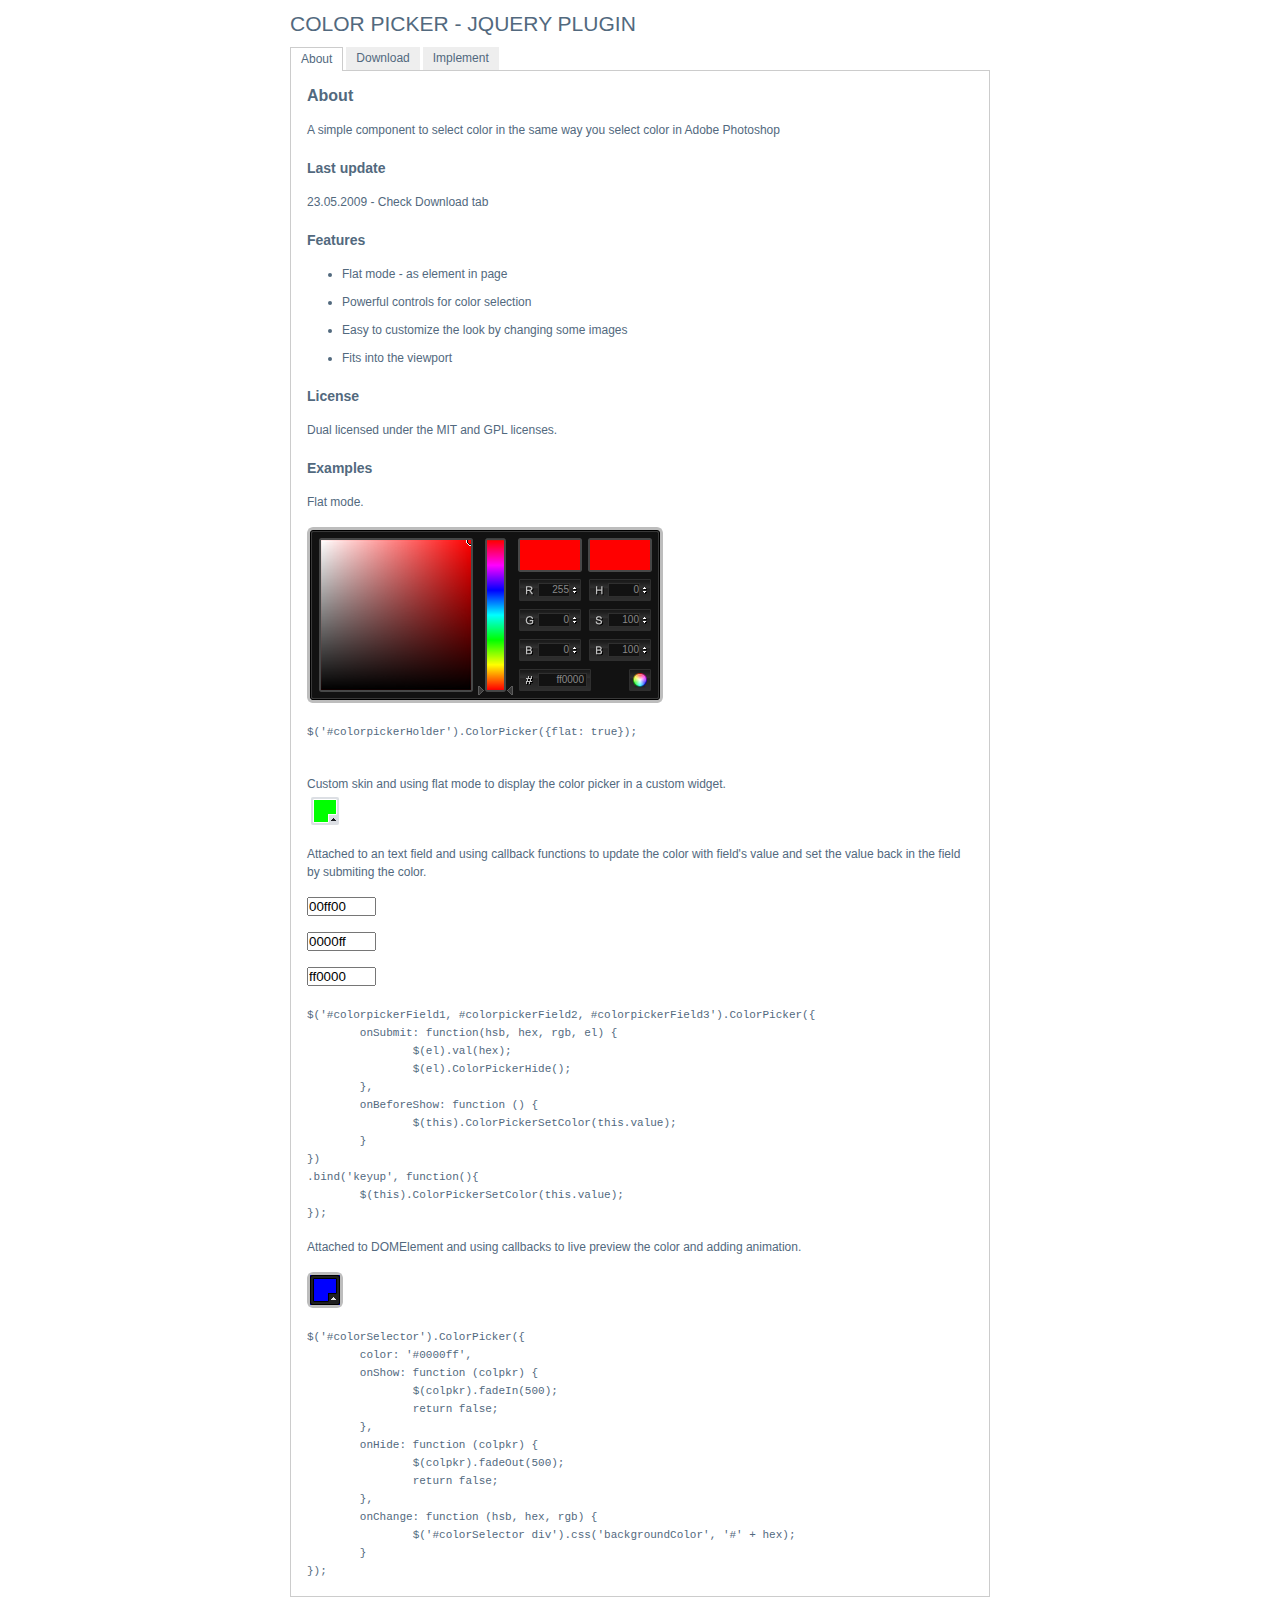
<file: colorpicker/index.html>
<!DOCTYPE html PUBLIC "-//W3C//DTD XHTML 1.0 Strict//EN" "http://www.w3.org/TR/xhtml1/DTD/xhtml1-strict.dtd">
<html xmlns="http://www.w3.org/1999/xhtml" xml:lang="en" lang="en">
<head>
	<link rel="stylesheet" href="css/colorpicker.css" type="text/css" />
    <link rel="stylesheet" media="screen" type="text/css" href="css/layout.css" />
    <title>ColorPicker - jQuery plugin</title>
	<script type="text/javascript" src="js/jquery.js"></script>
	<script type="text/javascript" src="js/colorpicker.js"></script>
    <script type="text/javascript" src="js/eye.js"></script>
    <script type="text/javascript" src="js/utils.js"></script>
    <script type="text/javascript" src="js/layout.js?ver=1.0.2"></script>
</head>
<body>
    <div class="wrapper">
        <h1>Color Picker - jQuery plugin</h1>
        <ul class="navigationTabs">
            <li><a href="#about" rel="about">About</a></li>
            <li><a href="#download" rel="download">Download</a></li>
            <li><a href="#implement" rel="implement">Implement</a></li>
        </ul>
        <div class="tabsContent">
            <div class="tab">
                <h2>About</h2>
                <p>A simple component to select color in the same way you select color in Adobe Photoshop</p>
				<h3>Last update</h3>
				<p>23.05.2009 - Check Download tab</p>
                <h3>Features</h3>
                <ul>
                    <li>Flat mode - as element in page</li>
                    <li>Powerful controls for color selection</li>
					<li>Easy to customize the look by changing some images</li>
					<li>Fits into the viewport</li>
                </ul>
				<h3>License</h3>
				<p>Dual licensed under the MIT and GPL licenses.</p>
                <h3>Examples</h3>
                <p>Flat mode.</p>
                <p id="colorpickerHolder">
                </p>
                <pre>
$('#colorpickerHolder').ColorPicker({flat: true});
                </pre>
                <p>Custom skin and using flat mode to display the color picker in a custom widget.</p>
				<div id="customWidget">
					<div id="colorSelector2"><div style="background-color: #00ff00"></div></div>
	                <div id="colorpickerHolder2">
	                </div>
				</div>

				<p>Attached to an text field and using callback functions to update the color with field's value and set the value back in the field by submiting the color.</p>
				<p><input type="text" maxlength="6" size="6" id="colorpickerField1" value="00ff00" /></p>
				<p><input type="text" maxlength="6" size="6" id="colorpickerField3" value="0000ff" /></p>
				<p><input type="text" maxlength="6" size="6" id="colorpickerField2" value="ff0000" /></p>
				<pre>$('#colorpickerField1, #colorpickerField2, #colorpickerField3').ColorPicker({
	onSubmit: function(hsb, hex, rgb, el) {
		$(el).val(hex);
		$(el).ColorPickerHide();
	},
	onBeforeShow: function () {
		$(this).ColorPickerSetColor(this.value);
	}
})
.bind('keyup', function(){
	$(this).ColorPickerSetColor(this.value);
});
</pre>
				<p>Attached to DOMElement and using callbacks to live preview the color and adding animation.</p>
				<p>
					<div id="colorSelector"><div style="background-color: #0000ff"></div></div>
				</p>
				<pre>
$('#colorSelector').ColorPicker({
	color: '#0000ff',
	onShow: function (colpkr) {
		$(colpkr).fadeIn(500);
		return false;
	},
	onHide: function (colpkr) {
		$(colpkr).fadeOut(500);
		return false;
	},
	onChange: function (hsb, hex, rgb) {
		$('#colorSelector div').css('backgroundColor', '#' + hex);
	}
});
</pre>
            </div>
            <div class="tab">
                <h2>Download</h2>
                <p><a href="colorpicker.zip">colorpicker.zip (73 kb)</a>: jQuery, Javscript files, CSS files, images, examples and instructions.</p>
                <h3>Changelog</h3>
                <dl>
					<dt>23.05.2009</dt>
					<dd>Added: close on color selection example</dd>
					<dd>Added: restore original color option</dd>
					<dd>Changed: color update on key up event</dd>
					<dd>Fixed: colorpicker hide and show methods</dd>
					<dd>Fixed: reference to options. Multiple fields with colorpickers is possible now.</dd>
					<dd>Fixed: RGB to HSB convertion</dd>
					<dt>22.08.2008</dt>
					<dd>Fixed bug: where some events were not canceled right on Safari</dd>
					<dd>Fixed bug: where teh view port was not detected right on Safari</dd>
					<dt>16-07-2008</dt>
					<dd>Fixed bug where the letter 'F' could not be typed in the Hex field</dd>
					<dd>Fixed bug where the changes on Hex field where not parsed</dd>
					<dd>Added new option 'livePreview'</dd>
					<dt>08-07-2008</dt>
					<dd>Fixed typo in the code, both JavaScript and CSS</dd>
					<dd>Changed the cursor for some elements</dd>
					<dd>Added new demo explaining how to implement custom skin</dd>
					<dt>07.07.2008</dt>
					<dd>The first release.</dd>
                </dl>
            </div>
            <div class="tab">
                <h2>Implement</h2>
                <p>Attach the Javascript and CSS files to your document. Edit CSS file and fix the paths to  images and change colors to fit your site theme.</p>
                <pre>
&lt;link rel="stylesheet" media="screen" type="text/css" href="css/colorpicker.css" /&gt;
&lt;script type="text/javascript" src="js/colorpicker.js"&gt;&lt;/script&gt;
                </pre>
                <h3>Invocation code</h3>
                <p>All you have to do is to select the elements in a jQuery way and call the plugin.</p>
                <pre>
 $('input').ColorPicker(options);
                </pre>
                <h3>Options</h3>
                <p>A hash of parameters. All parameters are optional.</p>
                <table>
                	<tr>
                		<td><strong>eventName</strong></td>
                		<td>string</td>
                		<td>The desired event to trigger the colorpicker. Default: 'click'</td>
                	</tr>
                	<tr>
                		<td><strong>color</strong></td>
                		<td>string or hash</td>
                		<td>The default color. String for hex color or hash for RGB and HSB ({r:255, r:0, b:0}) . Default: 'ff0000'</td>
                	</tr>
                	<tr>
                		<td><strong>flat</strong></td>
                		<td>boolean</td>
                		<td>Whatever if the color picker is appended to the element or triggered by an event. Default false</td>
                	</tr>
                	<tr>
                		<td><strong>livePreview</strong></td>
                		<td>boolean</td>
                		<td>Whatever if the color values are filled in the fields while changing values on selector or a field. If false it may improve speed. Default true</td>
                	</tr>
                	<tr>
                		<td><strong>onShow</strong></td>
                		<td>function</td>
                		<td>Callback function triggered when the color picker is shown</td>
                	</tr>
                	<tr>
                		<td><strong>onBeforeShow</strong></td>
                		<td>function</td>
                		<td>Callback function triggered before the color picker is shown</td>
                	</tr>
                	<tr>
                		<td><strong>onHide</strong></td>
                		<td>function</td>
                		<td>Callback function triggered when the color picker is hidden</td>
                	</tr>
                	<tr>
                		<td><strong>onChange</strong></td>
                		<td>function</td>
                		<td>Callback function triggered when the color is changed</td>
                	</tr>
                	<tr>
                		<td><strong>onSubmit</strong></td>
                		<td>function</td>
                		<td>Callback function triggered when the color it is chosen</td>
                	</tr>
                </table>
                <h3>Set color</h3>
                <p>If you want to set a new color.</p>
                <pre>$('input').ColorPickerSetColor(color);</pre>
				<p>The 'color' argument is the same format as the option color, string for hex color or hash for RGB and HSB ({r:255, r:0, b:0}).</p>
            </div>
        </div>
    </div>
</body>
</html>
</file>
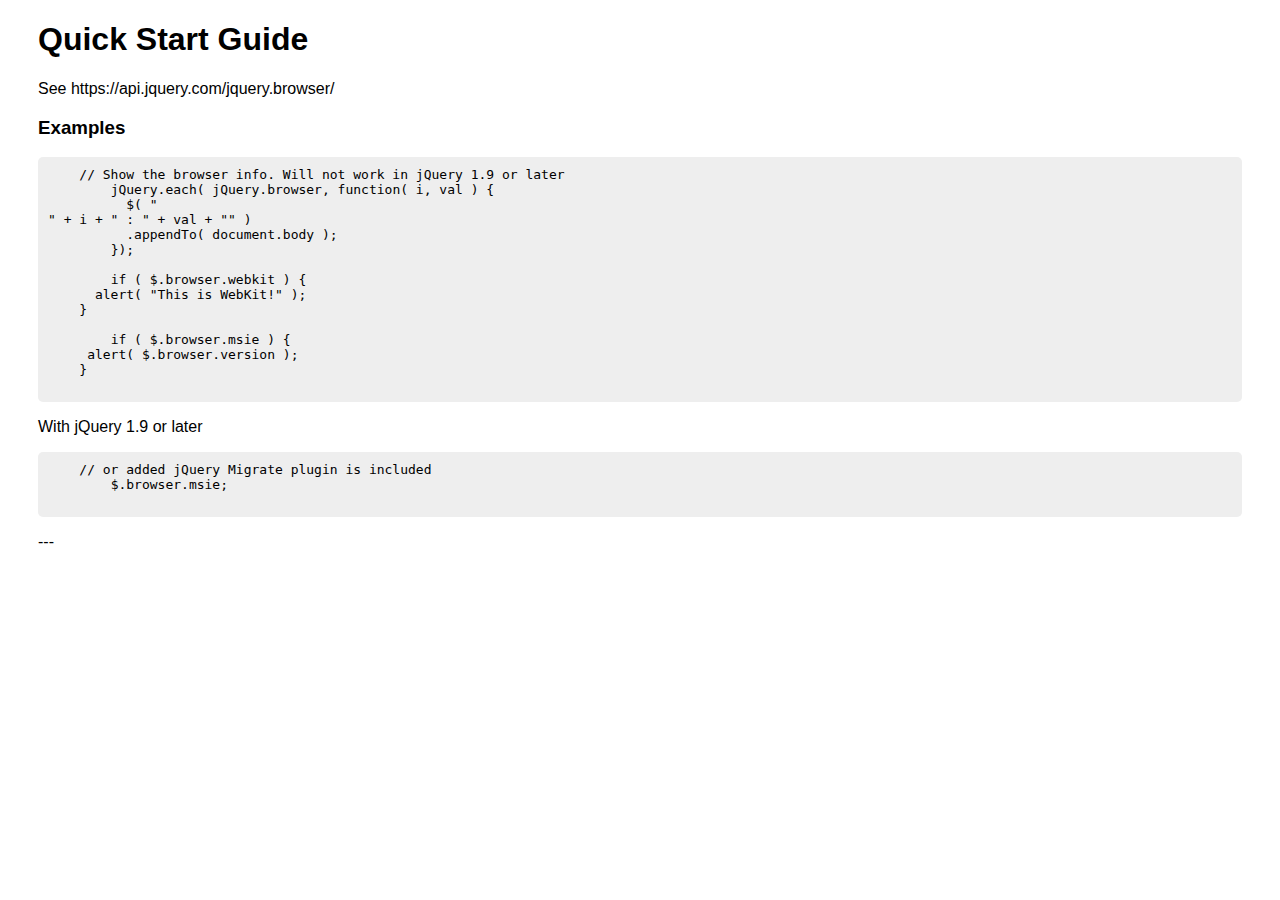
<file: jQueryBrowser/index.html>
<!doctype html>
<head>
<title>Quick Start Guide</title>
<style>
body { padding: 0 30px; font-family: 'Lucida Grande', 'Lucida Sans', arial, sans-serif; }
form { display: block; margin: 20px auto; background: #FFD7AB; border-radius: 5px; padding: 15px }
h2 { margin-top: 50px; }
pre { background: #eee; padding: 10px; border-radius: 5px; overflow: auto }
</style>
<script src="jquery.js"></script>
<script src="jquery.browser.js"></script>
    <script>
        // wait for the DOM to be loaded
        $(document).ready(function() {
            if ( $.browser.webkit ) {
			  alert( "This is WebKit!" );
		    }
        });
    </script>
</head>
<body>
  <h1>Quick Start Guide</h1>
  <div>
  See https://api.jquery.com/jquery.browser/
  
  <h3>Examples</h3/>
  <pre>
    // Show the browser info. Will not work in jQuery 1.9 or later
	jQuery.each( jQuery.browser, function( i, val ) {
	  $( "<div>" + i + " : <span>" + val + "</span>" )
	  .appendTo( document.body );
	});
	
	if ( $.browser.webkit ) {
      alert( "This is WebKit!" );
    }
    
	if ( $.browser.msie ) {
     alert( $.browser.version );
    }
  </pre>
  <p>With jQuery 1.9 or later </p>
   <pre>
    // or added jQuery Migrate plugin is included
	$.browser.msie;
  </pre>
  <p>--- </p>
   
  </div>
</body>
</html>
</file>
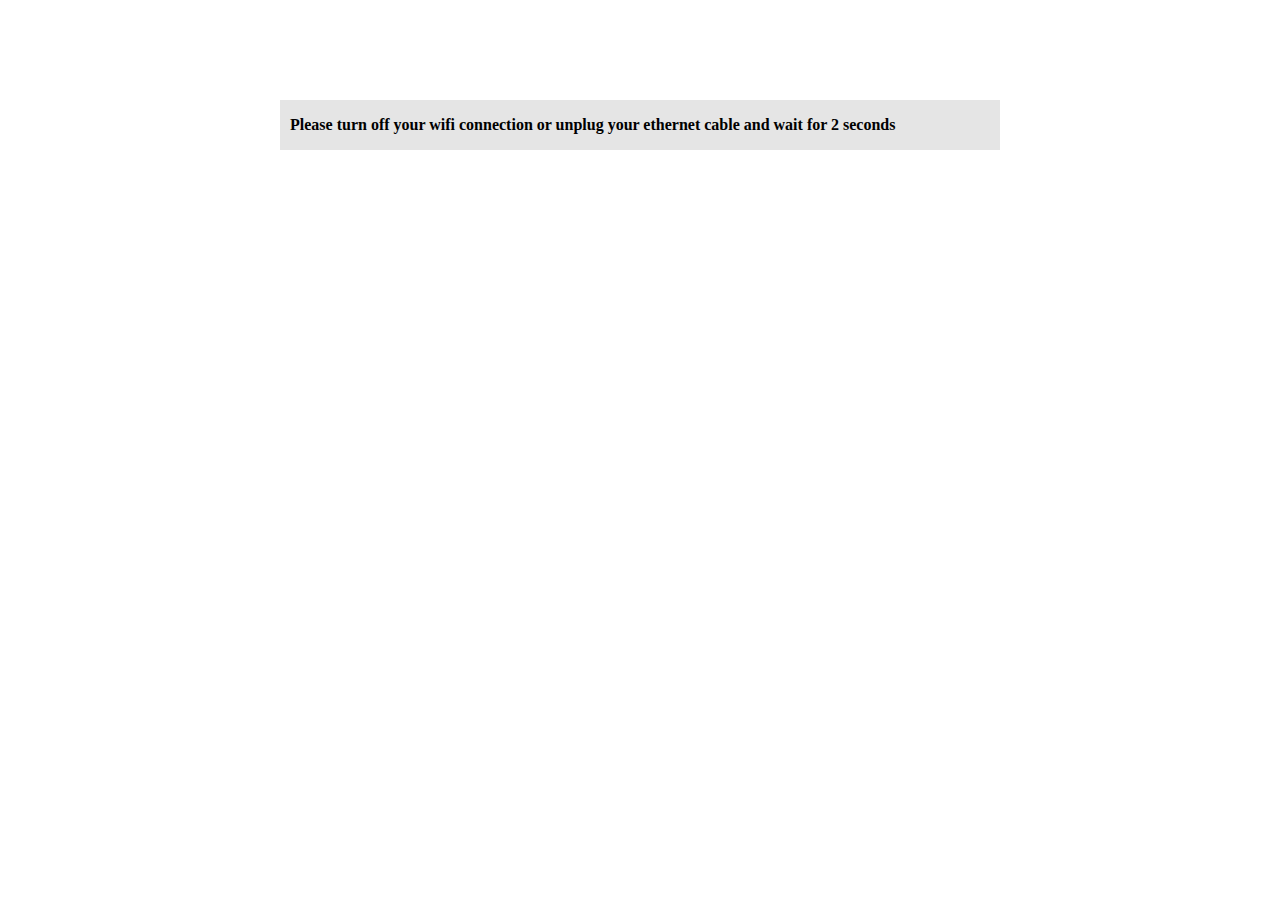
<file: offline/index.html>
<!DOCTYPE html>
<!--[if lt IE 7]> <html class="no-js ie6 ie9-and-less ie8-and-less ie7-and-less" lang="en"> <![endif]-->
<!--[if IE 7]>    <html class="no-js ie7 ie9-and-less ie8-and-less ie7-and-less" lang="en"> <![endif]-->
<!--[if IE 8]>    <html class="no-js ie8 ie9-and-less ie8-and-less" lang="en"> <![endif]-->
<!--[if IE 9]>    <html class="no-js ie9 ie9-and-less" lang="en"> <![endif]-->
<!--[if gt IE 9]><!--> <html class="no-js" lang="en"> <!--<![endif]-->
    <head>
        <meta charset="utf-8">
        <meta http-equiv="X-UA-Compatible" content="chrome=1">
        <meta name="viewport" content="width=device-width, initial-scale=1, user-scalable=no">
        <title>Offline.js – Handle your users losing their internet connection like a pro</title>
		
        <link rel="stylesheet" type="text/css" href="offline-theme-default.css">
		<link rel="stylesheet" href="offline-language-english.min.css" />
		<script src="offline.min.js"></script>
</head>
<body>
	
	
	<div style="margin:100px auto;width:700px;font-weight:bold;line-height:30px;background:#e5e5e5;padding:10px;"> 
	Please turn off your wifi connection or unplug your ethernet cable and wait for 2 seconds 
	</div>
	
	
<script type="text/javascript">
Offline.options = {
  // to check the connection status immediatly on page load.
  checkOnLoad: false,

  // to monitor AJAX requests to check connection.
  interceptRequests: true,

  // to automatically retest periodically when the connection is down (set to false to disable).
  reconnect: {
    // delay time in seconds to wait before rechecking.
    initialDelay: 3,

    // wait time in seconds between retries.
    delay: 10
  },

  // to store and attempt to remake requests which failed while the connection was down.
  requests: true
};
</script>

</html>
</file>
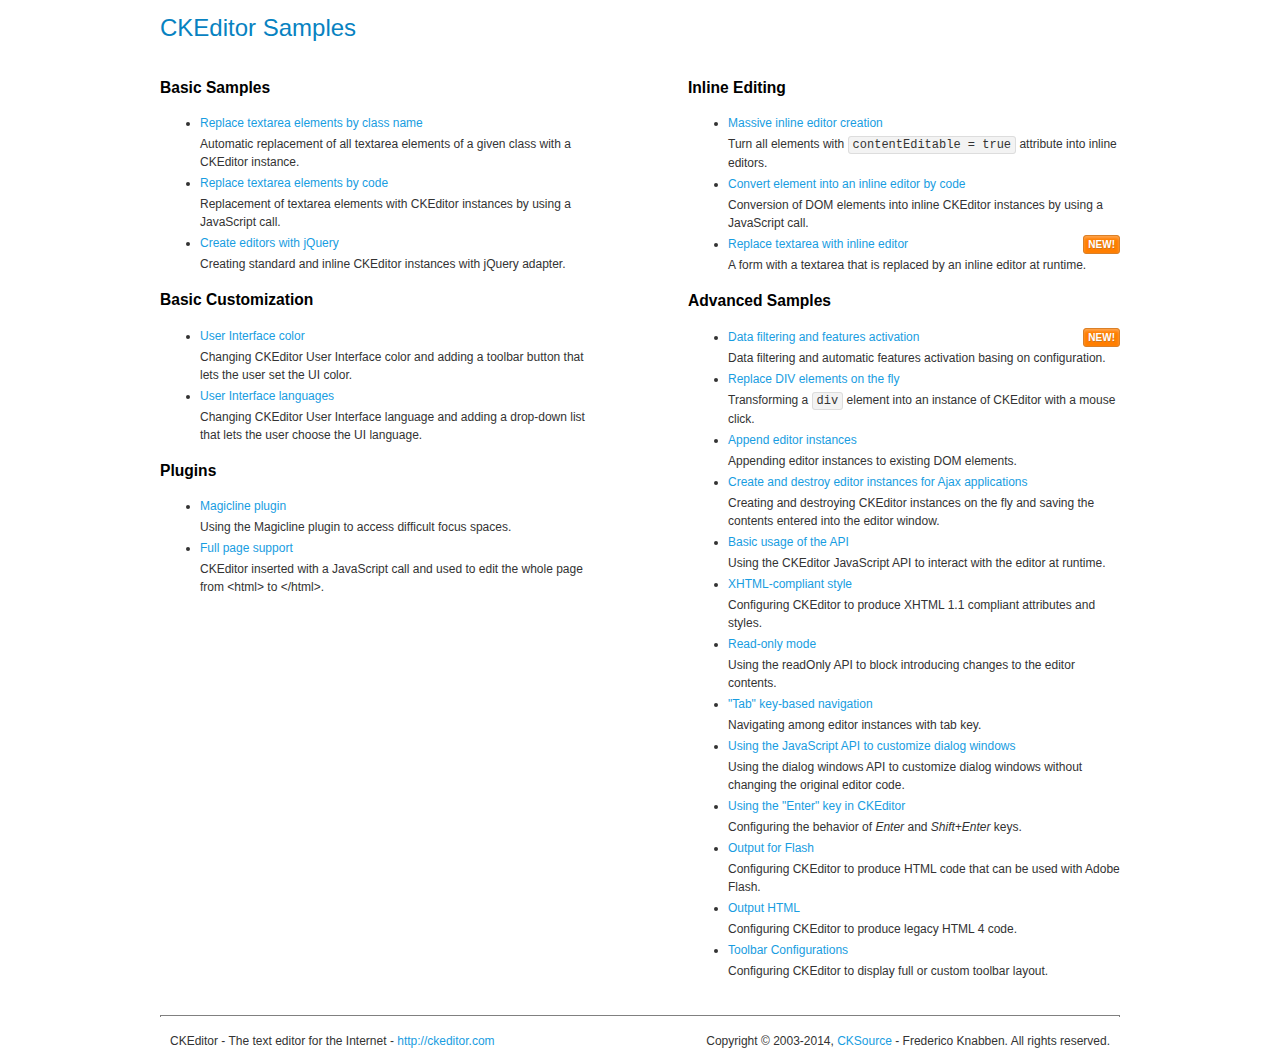
<file: ckeditor/samples/index.html>
<!DOCTYPE html>
<!--
Copyright (c) 2003-2014, CKSource - Frederico Knabben. All rights reserved.
For licensing, see LICENSE.md or http://ckeditor.com/license
-->
<html>
<head>
	<meta charset="utf-8">
	<title>CKEditor Samples</title>
	<link rel="stylesheet" href="sample.css">
</head>
<body>
	<h1 class="samples">
		CKEditor Samples
	</h1>
	<div class="twoColumns">
		<div class="twoColumnsLeft">
			<h2 class="samples">
				Basic Samples
			</h2>
			<dl class="samples">
				<dt><a class="samples" href="replacebyclass.html">Replace textarea elements by class name</a></dt>
				<dd>Automatic replacement of all textarea elements of a given class with a CKEditor instance.</dd>

				<dt><a class="samples" href="replacebycode.html">Replace textarea elements by code</a></dt>
				<dd>Replacement of textarea elements with CKEditor instances by using a JavaScript call.</dd>

				<dt><a class="samples" href="jquery.html">Create editors with jQuery</a></dt>
				<dd>Creating standard and inline CKEditor instances with jQuery adapter.</dd>
			</dl>

			<h2 class="samples">
				Basic Customization
			</h2>
			<dl class="samples">
				<dt><a class="samples" href="uicolor.html">User Interface color</a></dt>
				<dd>Changing CKEditor User Interface color and adding a toolbar button that lets the user set the UI color.</dd>

				<dt><a class="samples" href="uilanguages.html">User Interface languages</a></dt>
				<dd>Changing CKEditor User Interface language and adding a drop-down list that lets the user choose the UI language.</dd>
			</dl>


			<h2 class="samples">Plugins</h2>
<dl class="samples">
<dt><a class="samples" href="plugins/magicline/magicline.html">Magicline plugin</a></dt>
<dd>Using the Magicline plugin to access difficult focus spaces.</dd>

<dt><a class="samples" href="plugins/wysiwygarea/fullpage.html">Full page support</a></dt>
<dd>CKEditor inserted with a JavaScript call and used to edit the whole page from &lt;html&gt; to &lt;/html&gt;.</dd>
</dl>
		</div>
		<div class="twoColumnsRight">
			<h2 class="samples">
				Inline Editing
			</h2>
			<dl class="samples">
				<dt><a class="samples" href="inlineall.html">Massive inline editor creation</a></dt>
				<dd>Turn all elements with <code>contentEditable = true</code> attribute into inline editors.</dd>

				<dt><a class="samples" href="inlinebycode.html">Convert element into an inline editor by code</a></dt>
				<dd>Conversion of DOM elements into inline CKEditor instances by using a JavaScript call.</dd>

				<dt><a class="samples" href="inlinetextarea.html">Replace textarea with inline editor</a> <span class="new">New!</span></dt>
				<dd>A form with a textarea that is replaced by an inline editor at runtime.</dd>

				
			</dl>

			<h2 class="samples">
				Advanced Samples
			</h2>
			<dl class="samples">
				<dt><a class="samples" href="datafiltering.html">Data filtering and features activation</a> <span class="new">New!</span></dt>
				<dd>Data filtering and automatic features activation basing on configuration.</dd>

				<dt><a class="samples" href="divreplace.html">Replace DIV elements on the fly</a></dt>
				<dd>Transforming a <code>div</code> element into an instance of CKEditor with a mouse click.</dd>

				<dt><a class="samples" href="appendto.html">Append editor instances</a></dt>
				<dd>Appending editor instances to existing DOM elements.</dd>

				<dt><a class="samples" href="ajax.html">Create and destroy editor instances for Ajax applications</a></dt>
				<dd>Creating and destroying CKEditor instances on the fly and saving the contents entered into the editor window.</dd>

				<dt><a class="samples" href="api.html">Basic usage of the API</a></dt>
				<dd>Using the CKEditor JavaScript API to interact with the editor at runtime.</dd>

				<dt><a class="samples" href="xhtmlstyle.html">XHTML-compliant style</a></dt>
				<dd>Configuring CKEditor to produce XHTML 1.1 compliant attributes and styles.</dd>

				<dt><a class="samples" href="readonly.html">Read-only mode</a></dt>
				<dd>Using the readOnly API to block introducing changes to the editor contents.</dd>

				<dt><a class="samples" href="tabindex.html">"Tab" key-based navigation</a></dt>
				<dd>Navigating among editor instances with tab key.</dd>


				
<dt><a class="samples" href="plugins/dialog/dialog.html">Using the JavaScript API to customize dialog windows</a></dt>
<dd>Using the dialog windows API to customize dialog windows without changing the original editor code.</dd>

<dt><a class="samples" href="plugins/enterkey/enterkey.html">Using the &quot;Enter&quot; key in CKEditor</a></dt>
<dd>Configuring the behavior of <em>Enter</em> and <em>Shift+Enter</em> keys.</dd>

<dt><a class="samples" href="plugins/htmlwriter/outputforflash.html">Output for Flash</a></dt>
<dd>Configuring CKEditor to produce HTML code that can be used with Adobe Flash.</dd>

<dt><a class="samples" href="plugins/htmlwriter/outputhtml.html">Output HTML</a></dt>
<dd>Configuring CKEditor to produce legacy HTML 4 code.</dd>

<dt><a class="samples" href="plugins/toolbar/toolbar.html">Toolbar Configurations</a></dt>
<dd>Configuring CKEditor to display full or custom toolbar layout.</dd>

			</dl>
		</div>
	</div>
	<div id="footer">
		<hr>
		<p>
			CKEditor - The text editor for the Internet - <a class="samples" href="http://ckeditor.com/">http://ckeditor.com</a>
		</p>
		<p id="copy">
			Copyright &copy; 2003-2014, <a class="samples" href="http://cksource.com/">CKSource</a> - Frederico Knabben. All rights reserved.
		</p>
	</div>
</body>
</html>
</file>
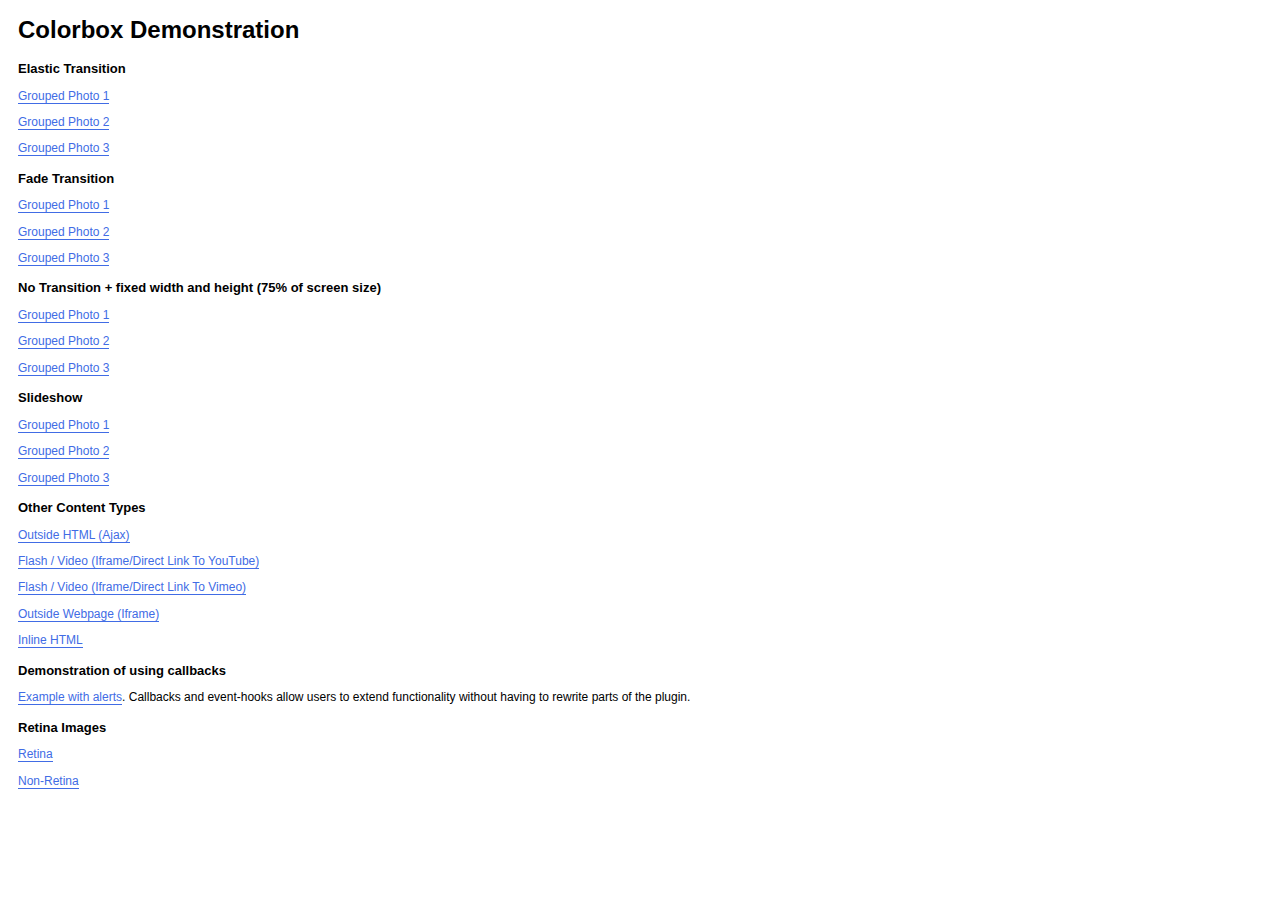
<file: colorbox/example4/index.html>
<!DOCTYPE html>
<html>
	<head>
		<meta charset='utf-8'/>
		<title>Colorbox Examples</title>
		<style>
			body{font:12px/1.2 Verdana, sans-serif; padding:0 10px;}
			a:link, a:visited{text-decoration:none; color:#416CE5; border-bottom:1px solid #416CE5;}
			h2{font-size:13px; margin:15px 0 0 0;}
		</style>
		<link rel="stylesheet" href="colorbox.css" />
		<script src="https://ajax.googleapis.com/ajax/libs/jquery/1.10.2/jquery.min.js"></script>
		<script src="../jquery.colorbox.js"></script>
		<script>
			$(document).ready(function(){
				//Examples of how to assign the Colorbox event to elements
				$(".group1").colorbox({rel:'group1'});
				$(".group2").colorbox({rel:'group2', transition:"fade"});
				$(".group3").colorbox({rel:'group3', transition:"none", width:"75%", height:"75%"});
				$(".group4").colorbox({rel:'group4', slideshow:true});
				$(".ajax").colorbox();
				$(".youtube").colorbox({iframe:true, innerWidth:640, innerHeight:390});
				$(".vimeo").colorbox({iframe:true, innerWidth:500, innerHeight:409});
				$(".iframe").colorbox({iframe:true, width:"80%", height:"80%"});
				$(".inline").colorbox({inline:true, width:"50%"});
				$(".callbacks").colorbox({
					onOpen:function(){ alert('onOpen: colorbox is about to open'); },
					onLoad:function(){ alert('onLoad: colorbox has started to load the targeted content'); },
					onComplete:function(){ alert('onComplete: colorbox has displayed the loaded content'); },
					onCleanup:function(){ alert('onCleanup: colorbox has begun the close process'); },
					onClosed:function(){ alert('onClosed: colorbox has completely closed'); }
				});

				$('.non-retina').colorbox({rel:'group5', transition:'none'})
				$('.retina').colorbox({rel:'group5', transition:'none', retinaImage:true, retinaUrl:true});
				
				//Example of preserving a JavaScript event for inline calls.
				$("#click").click(function(){ 
					$('#click').css({"background-color":"#f00", "color":"#fff", "cursor":"inherit"}).text("Open this window again and this message will still be here.");
					return false;
				});
			});
		</script>
	</head>
	<body>
		<h1>Colorbox Demonstration</h1>
		<h2>Elastic Transition</h2>
		<p><a class="group1" href="../content/ohoopee1.jpg" title="Me and my grandfather on the Ohoopee.">Grouped Photo 1</a></p>
		<p><a class="group1" href="../content/ohoopee2.jpg" title="On the Ohoopee as a child">Grouped Photo 2</a></p>
		<p><a class="group1" href="../content/ohoopee3.jpg" title="On the Ohoopee as an adult">Grouped Photo 3</a></p>
		
		<h2>Fade Transition</h2>
		<p><a class="group2" href="../content/ohoopee1.jpg" title="Me and my grandfather on the Ohoopee">Grouped Photo 1</a></p>
		<p><a class="group2" href="../content/ohoopee2.jpg" title="On the Ohoopee as a child">Grouped Photo 2</a></p>
		<p><a class="group2" href="../content/ohoopee3.jpg" title="On the Ohoopee as an adult">Grouped Photo 3</a></p>
		
		<h2>No Transition + fixed width and height (75% of screen size)</h2>
		<p><a class="group3" href="../content/ohoopee1.jpg" title="Me and my grandfather on the Ohoopee.">Grouped Photo 1</a></p>
		<p><a class="group3" href="../content/ohoopee2.jpg" title="On the Ohoopee as a child">Grouped Photo 2</a></p>
		<p><a class="group3" href="../content/ohoopee3.jpg" title="On the Ohoopee as an adult">Grouped Photo 3</a></p>
		
		<h2>Slideshow</h2>
		<p><a class="group4"  href="../content/ohoopee1.jpg" title="Me and my grandfather on the Ohoopee.">Grouped Photo 1</a></p>
		<p><a class="group4"  href="../content/ohoopee2.jpg" title="On the Ohoopee as a child">Grouped Photo 2</a></p>
		<p><a class="group4"  href="../content/ohoopee3.jpg" title="On the Ohoopee as an adult">Grouped Photo 3</a></p>
		
		<h2>Other Content Types</h2>
		<p><a class='ajax' href="../content/ajax.html" title="Homer Defined">Outside HTML (Ajax)</a></p>
		<p><a class='youtube' href="http://www.youtube.com/embed/VOJyrQa_WR4?rel=0&amp;wmode=transparent">Flash / Video (Iframe/Direct Link To YouTube)</a></p>
		<p><a class='vimeo' href="http://player.vimeo.com/video/2285902" title="R&ouml;yksopp: Remind Me">Flash / Video (Iframe/Direct Link To Vimeo)</a></p>
		<p><a class='iframe' href="http://wikipedia.com">Outside Webpage (Iframe)</a></p>
		<p><a class='inline' href="#inline_content">Inline HTML</a></p>
		
		<h2>Demonstration of using callbacks</h2>
		<p><a class='callbacks' href="../content/marylou.jpg" title="Marylou on Cumberland Island">Example with alerts</a>. Callbacks and event-hooks allow users to extend functionality without having to rewrite parts of the plugin.</p>
		

		<h2>Retina Images</h2>
		<p><a class="retina" href="../content/daisy.jpg" title="Retina">Retina</a></p>
		<p><a class="non-retina" href="../content/daisy.jpg" title="Non-Retina">Non-Retina</a></p>

		<!-- This contains the hidden content for inline calls -->
		<div style='display:none'>
			<div id='inline_content' style='padding:10px; background:#fff;'>
			<p><strong>This content comes from a hidden element on this page.</strong></p>
			<p>The inline option preserves bound JavaScript events and changes, and it puts the content back where it came from when it is closed.</p>
			<p><a id="click" href="#" style='padding:5px; background:#ccc;'>Click me, it will be preserved!</a></p>
			
			<p><strong>If you try to open a new Colorbox while it is already open, it will update itself with the new content.</strong></p>
			<p>Updating Content Example:<br />
			<a class="ajax" href="../content/ajax.html">Click here to load new content</a></p>
			</div>
		</div>
	</body>
</html>
</file>
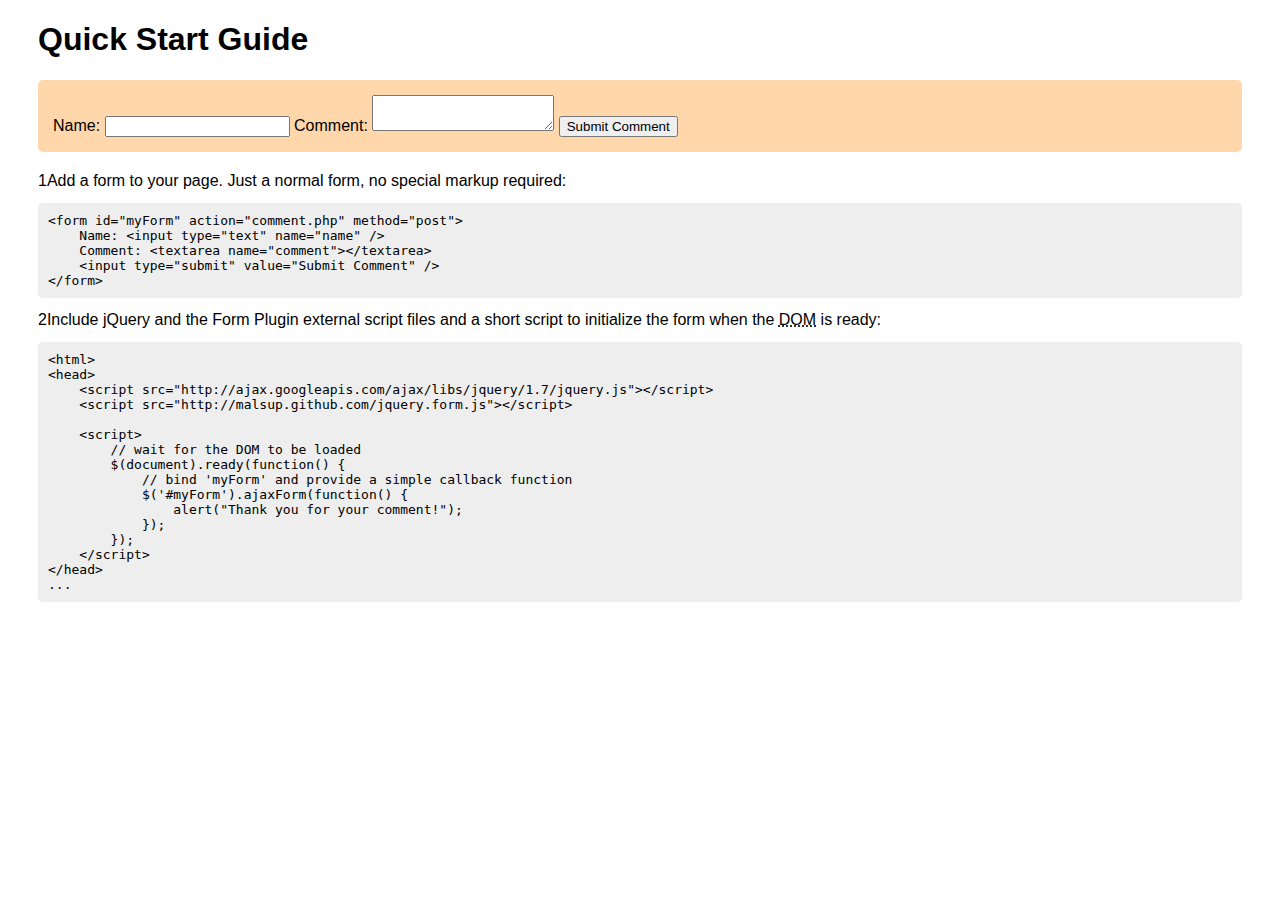
<file: jQueryFormPlugin/2.52/index.html>
<!doctype html>
<head>
<title>Quick Start Guide</title>
<style>
body { padding: 0 30px; font-family: 'Lucida Grande', 'Lucida Sans', arial, sans-serif; }
form { display: block; margin: 20px auto; background: #FFD7AB; border-radius: 5px; padding: 15px }
h2 { margin-top: 50px; }
pre { background: #eee; padding: 10px; border-radius: 5px; overflow: auto }
.progress { position:relative; width:400px; border: 1px solid #ddd; padding: 1px; border-radius: 3px; }
.bar { background-color: #B4F5B4; width:0%; height:20px; border-radius: 3px; }
.percent { position:absolute; display:inline-block; top:3px; left:48%; }
</style>
<script src="jquery.js"></script>
<script src="jquery.form.js"></script>

    <script>
        // wait for the DOM to be loaded
        $(document).ready(function() {
            // bind 'myForm' and provide a simple callback function
            $('#myForm').ajaxForm(function() {
                alert("Thank you for your comment!");
            });
        });
    </script>
</head>
<body>
  <h1>Quick Start Guide</h1>
  <form id="myForm" action="dummy.php" method="post">
    Name: <input type="text" name="name" />
    Comment: <textarea name="comment"></textarea>
    <input type="submit" value="Submit Comment" />
</form>

<div class="step-holder"><span class="step-counter ui-widget-header ui-corner-all">1</span>Add a form to your page. Just a normal form, no special markup required:
		        <pre><code class="mix">&lt;form id="myForm" action="comment.php" method="post"&gt;
    Name: &lt;input type="text" name="name" /&gt;
    Comment: &lt;textarea name="comment"&gt;&lt;/textarea&gt;
    &lt;input type="submit" value="Submit Comment" /&gt;
&lt;/form&gt;</code></pre>
</div>
				
<div class="step-holder"><span class="step-counter ui-widget-header ui-corner-all">2</span>Include jQuery and the Form Plugin external script files and a short script to
		        initialize the form when the <abbr title="Document Object Model">DOM</abbr> is ready:
		        <pre><code class="mix">&lt;html&gt;
&lt;head&gt;
    &lt;script src="http://ajax.googleapis.com/ajax/libs/jquery/1.7/jquery.js"&gt;&lt;/script&gt;
    &lt;script src="http://malsup.github.com/jquery.form.js"&gt;&lt;/script&gt;

    &lt;script&gt;
        // wait for the DOM to be loaded
        $(document).ready(function() {
            // bind 'myForm' and provide a simple callback function
            $('#myForm').ajaxForm(function() {
                alert("Thank you for your comment!");
            });
        });
    &lt;/script&gt;
&lt;/head&gt;
...</code></pre>
			</div>
</body>
</html>
</file>
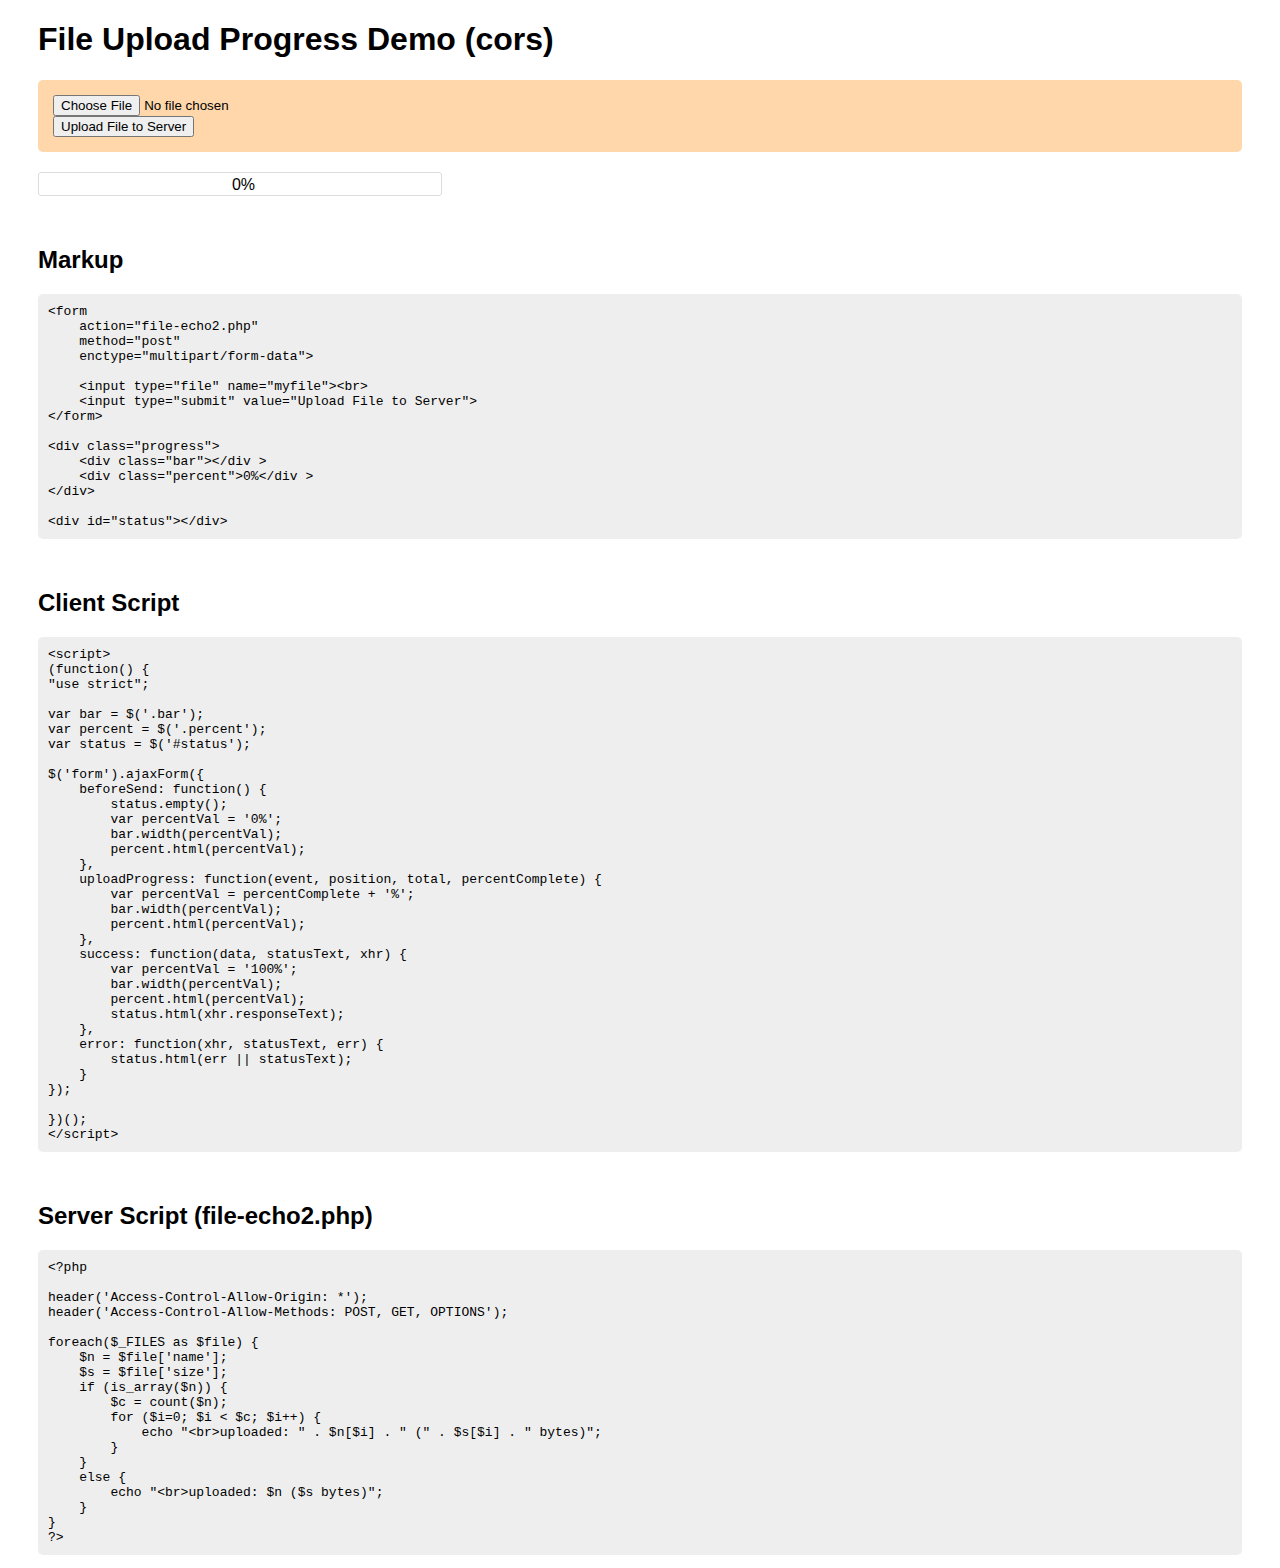
<file: jQueryFormPlugin/2.69/index.html>
<!doctype html>
<head>
<title>File Upload Progress Demo (cors)</title>
<style>
body { padding: 0 30px; font-family: 'Lucida Grande', 'Lucida Sans', arial, sans-serif; }
form { display: block; margin: 20px auto; background: #FFD7AB; border-radius: 5px; padding: 15px }
h2 { margin-top: 50px; }
pre { background: #eee; padding: 10px; border-radius: 5px; overflow: auto }
.progress { position:relative; width:400px; border: 1px solid #ddd; padding: 1px; border-radius: 3px; }
.bar { background-color: #B4F5B4; width:0%; height:20px; border-radius: 3px; }
.percent { position:absolute; display:inline-block; top:3px; left:48%; }
</style>
</head>
<body>
    <h1>File Upload Progress Demo (cors)</h1>
    <form action="file-echo2.php" method="post" enctype="multipart/form-data">
        <input type="file" name="myfile"><br>
        <input type="submit" value="Upload File to Server">
    </form>
    
    <div class="progress">
        <div class="bar"></div >
        <div class="percent">0%</div >
    </div>
    
    <div id="status"></div>

<h2>Markup</h2>
<pre>
&lt;form 
    action="file-echo2.php" 
    method="post" 
    enctype="multipart/form-data">

    &lt;input type="file" name="myfile">&lt;br>
    &lt;input type="submit" value="Upload File to Server">
&lt;/form>

&lt;div class="progress">
    &lt;div class="bar">&lt;/div >
    &lt;div class="percent">0%&lt;/div >
&lt;/div>

&lt;div id="status">&lt;/div>
</pre>    
<h2>Client Script</h2>
<pre>
&lt;script>
(function() {
"use strict";

var bar = $('.bar');
var percent = $('.percent');
var status = $('#status');
   
$('form').ajaxForm({
    beforeSend: function() {
        status.empty();
        var percentVal = '0%';
        bar.width(percentVal);
        percent.html(percentVal);
    },
    uploadProgress: function(event, position, total, percentComplete) {
        var percentVal = percentComplete + '%';
        bar.width(percentVal);
        percent.html(percentVal);
    },
    success: function(data, statusText, xhr) {
        var percentVal = '100%';
        bar.width(percentVal);
        percent.html(percentVal);
        status.html(xhr.responseText);
    },
    error: function(xhr, statusText, err) {
        status.html(err || statusText);
    }
}); 

})();       
&lt;/script>
</pre>
<h2>Server Script (file-echo2.php)</h2>
<pre>
&lt;?php

header('Access-Control-Allow-Origin: *');
header('Access-Control-Allow-Methods: POST, GET, OPTIONS');

foreach($_FILES as $file) {
    $n = $file['name'];
    $s = $file['size'];
    if (is_array($n)) {
        $c = count($n);
        for ($i=0; $i &lt; $c; $i++) {
            echo "&lt;br>uploaded: " . $n[$i] . " (" . $s[$i] . " bytes)";
        }
    }
    else {
        echo "&lt;br>uploaded: $n ($s bytes)";
    }
}
?>
</pre>
</div>

<script src="jquery.js?v=1.11.1"></script>
<script src="jquery.form.js"></script>
<script>
(function() {
"use strict";

var bar = $('.bar');
var percent = $('.percent');
var status = $('#status');
   
$('form').ajaxForm({
    beforeSend: function() {
        status.empty();
        var percentVal = '0%';
        bar.width(percentVal);
        percent.html(percentVal);
    },
    uploadProgress: function(event, position, total, percentComplete) {
        var percentVal = percentComplete + '%';
        bar.width(percentVal);
        percent.html(percentVal);
    },
    success: function(data, statusText, xhr) {
        var percentVal = '100%';
        bar.width(percentVal);
        percent.html(percentVal);
        status.html(xhr.responseText);
    },
    error: function(xhr, statusText, err) {
        status.html(err || statusText);
    }
}); 

})();       
</script>
</body>
</html>
</file>
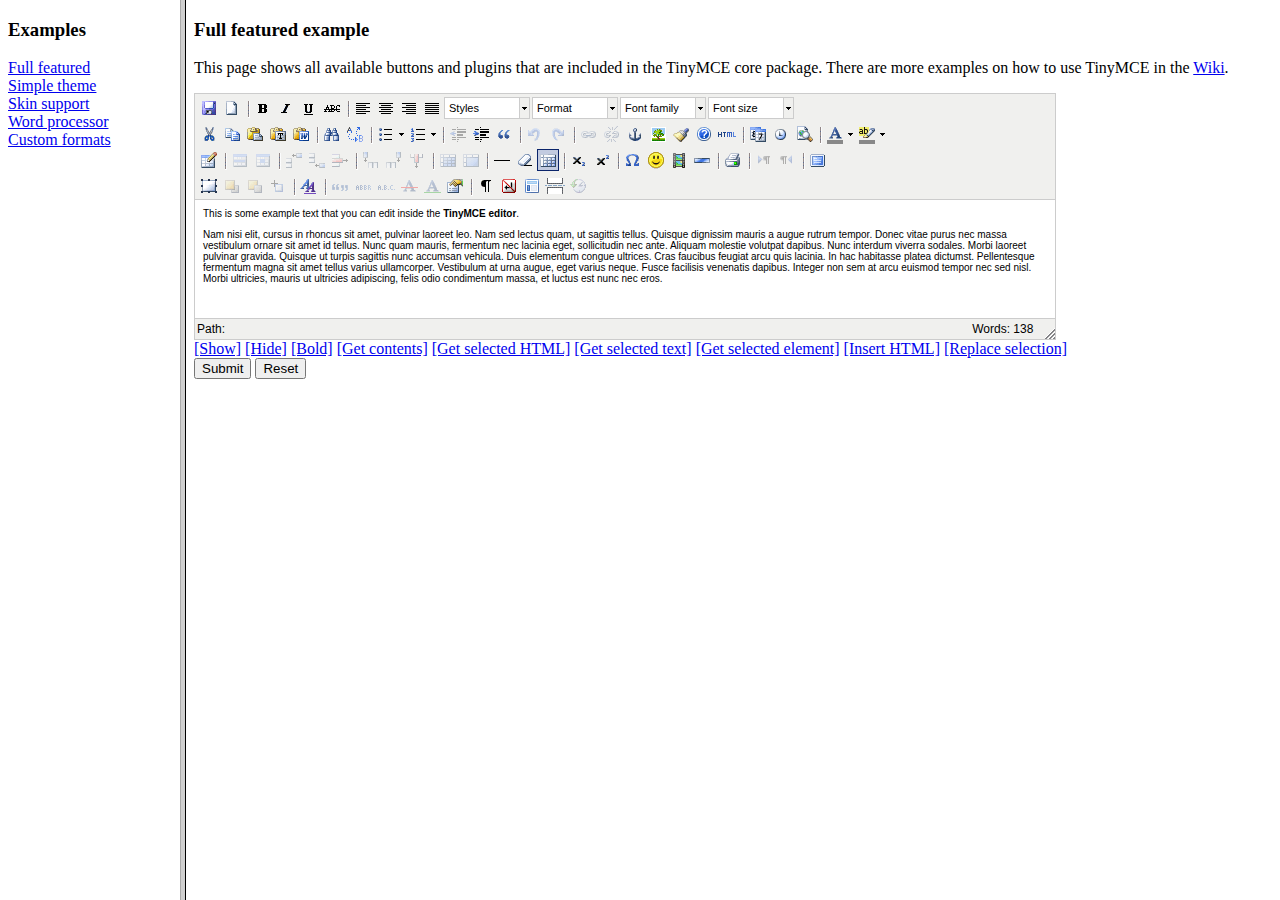
<file: tinymce/examples/index.html>
<!DOCTYPE HTML PUBLIC "-//W3C//DTD HTML 4.01 Frameset//EN" "http://www.w3.org/TR/html4/frameset.dtd">
<html>
<head>
	<title>TinyMCE examples</title>
</head>
<frameset cols="180,80%">
	<frame src="menu.html" name="menu" />
	<frame src="full.html" name="main" />
</frameset>
</html>
</file>
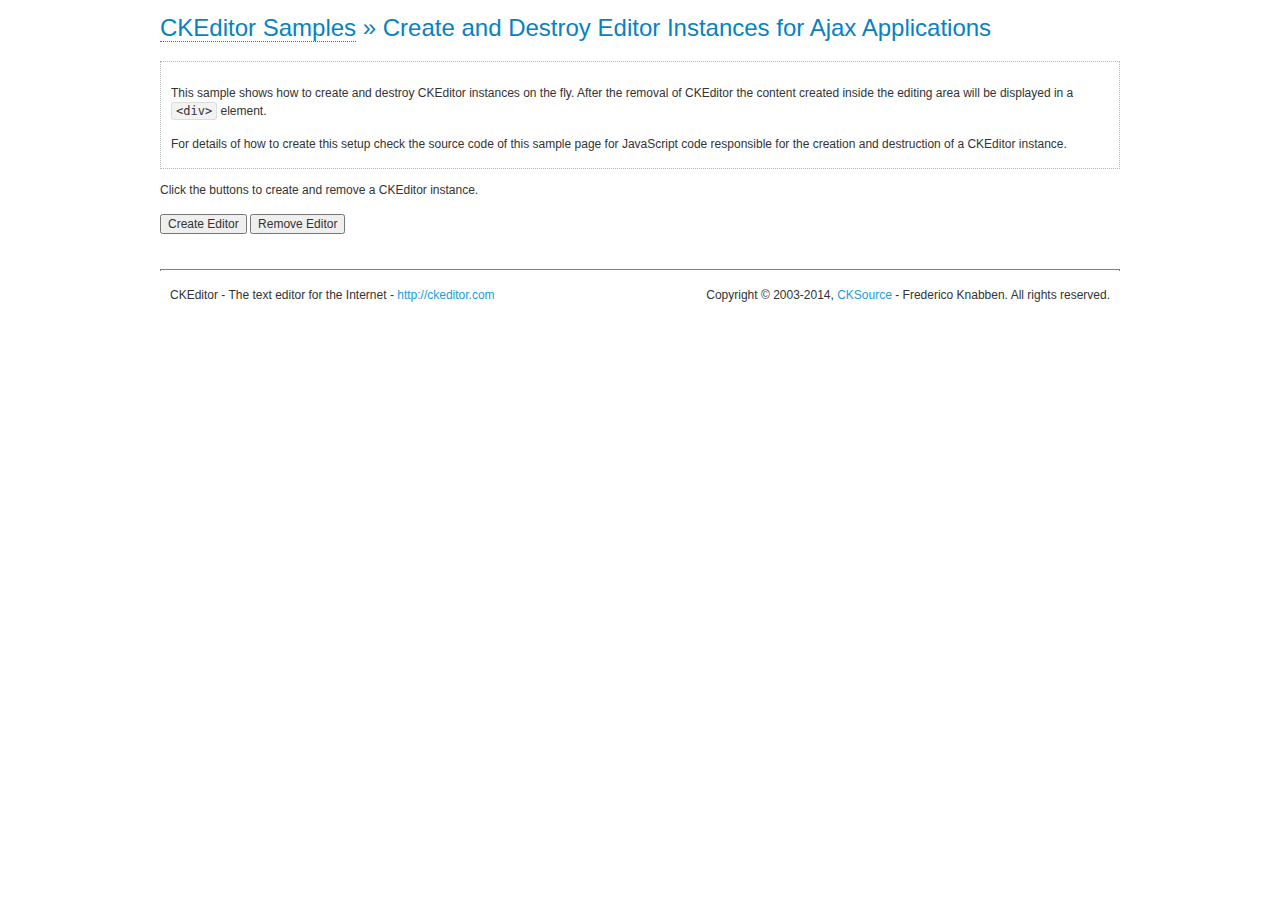
<file: ckeditor/samples/ajax.html>
<!DOCTYPE html>
<!--
Copyright (c) 2003-2014, CKSource - Frederico Knabben. All rights reserved.
For licensing, see LICENSE.md or http://ckeditor.com/license
-->
<html>
<head>
	<meta charset="utf-8">
	<title>Ajax &mdash; CKEditor Sample</title>
	<script src="../ckeditor.js"></script>
	<link rel="stylesheet" href="sample.css">
	<script>

		var editor, html = '';

		function createEditor() {
			if ( editor )
				return;

			// Create a new editor inside the <div id="editor">, setting its value to html
			var config = {};
			editor = CKEDITOR.appendTo( 'editor', config, html );
		}

		function removeEditor() {
			if ( !editor )
				return;

			// Retrieve the editor contents. In an Ajax application, this data would be
			// sent to the server or used in any other way.
			document.getElementById( 'editorcontents' ).innerHTML = html = editor.getData();
			document.getElementById( 'contents' ).style.display = '';

			// Destroy the editor.
			editor.destroy();
			editor = null;
		}

	</script>
</head>
<body>
	<h1 class="samples">
		<a href="index.html">CKEditor Samples</a> &raquo; Create and Destroy Editor Instances for Ajax Applications
	</h1>
	<div class="description">
		<p>
			This sample shows how to create and destroy CKEditor instances on the fly. After the removal of CKEditor the content created inside the editing
			area will be displayed in a <code>&lt;div&gt;</code> element.
		</p>
		<p>
			For details of how to create this setup check the source code of this sample page
			for JavaScript code responsible for the creation and destruction of a CKEditor instance.
		</p>
	</div>
	<p>Click the buttons to create and remove a CKEditor instance.</p>
	<p>
		<input onclick="createEditor();" type="button" value="Create Editor">
		<input onclick="removeEditor();" type="button" value="Remove Editor">
	</p>
	<!-- This div will hold the editor. -->
	<div id="editor">
	</div>
	<div id="contents" style="display: none">
		<p>
			Edited Contents:
		</p>
		<!-- This div will be used to display the editor contents. -->
		<div id="editorcontents">
		</div>
	</div>
	<div id="footer">
		<hr>
		<p>
			CKEditor - The text editor for the Internet - <a class="samples" href="http://ckeditor.com/">http://ckeditor.com</a>
		</p>
		<p id="copy">
			Copyright &copy; 2003-2014, <a class="samples" href="http://cksource.com/">CKSource</a> - Frederico
			Knabben. All rights reserved.
		</p>
	</div>
</body>
</html>
</file>
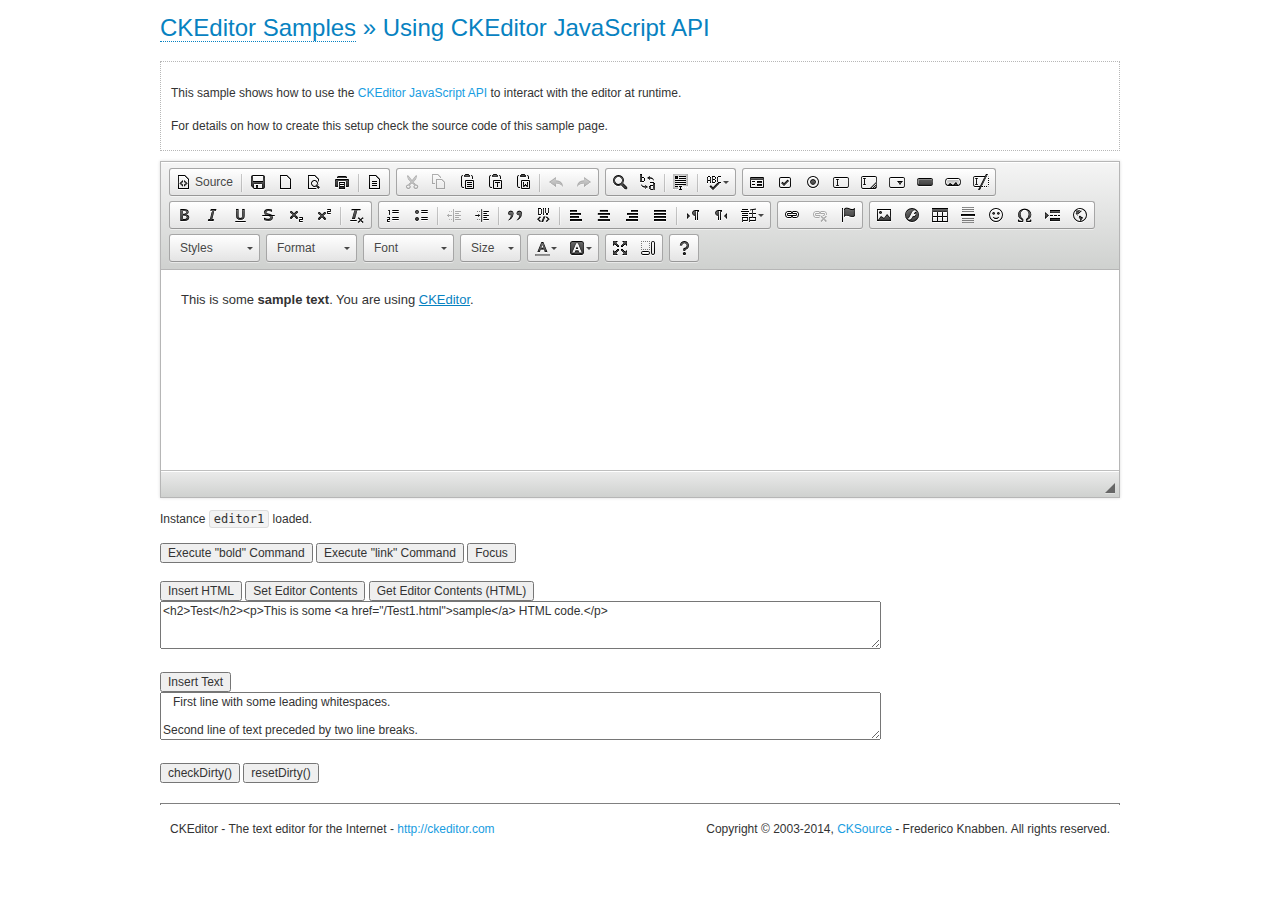
<file: ckeditor/samples/api.html>
<!DOCTYPE html>
<!--
Copyright (c) 2003-2014, CKSource - Frederico Knabben. All rights reserved.
For licensing, see LICENSE.md or http://ckeditor.com/license
-->
<html>
<head>
	<meta charset="utf-8">
	<title>API Usage &mdash; CKEditor Sample</title>
	<script src="../ckeditor.js"></script>
	<link href="sample.css" rel="stylesheet">
	<script>

// The instanceReady event is fired, when an instance of CKEditor has finished
// its initialization.
CKEDITOR.on( 'instanceReady', function( ev ) {
	// Show the editor name and description in the browser status bar.
	document.getElementById( 'eMessage' ).innerHTML = 'Instance <code>' + ev.editor.name + '<\/code> loaded.';

	// Show this sample buttons.
	document.getElementById( 'eButtons' ).style.display = 'block';
});

function InsertHTML() {
	// Get the editor instance that we want to interact with.
	var editor = CKEDITOR.instances.editor1;
	var value = document.getElementById( 'htmlArea' ).value;

	// Check the active editing mode.
	if ( editor.mode == 'wysiwyg' )
	{
		// Insert HTML code.
		// http://docs.ckeditor.com/#!/api/CKEDITOR.editor-method-insertHtml
		editor.insertHtml( value );
	}
	else
		alert( 'You must be in WYSIWYG mode!' );
}

function InsertText() {
	// Get the editor instance that we want to interact with.
	var editor = CKEDITOR.instances.editor1;
	var value = document.getElementById( 'txtArea' ).value;

	// Check the active editing mode.
	if ( editor.mode == 'wysiwyg' )
	{
		// Insert as plain text.
		// http://docs.ckeditor.com/#!/api/CKEDITOR.editor-method-insertText
		editor.insertText( value );
	}
	else
		alert( 'You must be in WYSIWYG mode!' );
}

function SetContents() {
	// Get the editor instance that we want to interact with.
	var editor = CKEDITOR.instances.editor1;
	var value = document.getElementById( 'htmlArea' ).value;

	// Set editor contents (replace current contents).
	// http://docs.ckeditor.com/#!/api/CKEDITOR.editor-method-setData
	editor.setData( value );
}

function GetContents() {
	// Get the editor instance that you want to interact with.
	var editor = CKEDITOR.instances.editor1;

	// Get editor contents
	// http://docs.ckeditor.com/#!/api/CKEDITOR.editor-method-getData
	alert( editor.getData() );
}

function ExecuteCommand( commandName ) {
	// Get the editor instance that we want to interact with.
	var editor = CKEDITOR.instances.editor1;

	// Check the active editing mode.
	if ( editor.mode == 'wysiwyg' )
	{
		// Execute the command.
		// http://docs.ckeditor.com/#!/api/CKEDITOR.editor-method-execCommand
		editor.execCommand( commandName );
	}
	else
		alert( 'You must be in WYSIWYG mode!' );
}

function CheckDirty() {
	// Get the editor instance that we want to interact with.
	var editor = CKEDITOR.instances.editor1;
	// Checks whether the current editor contents present changes when compared
	// to the contents loaded into the editor at startup
	// http://docs.ckeditor.com/#!/api/CKEDITOR.editor-method-checkDirty
	alert( editor.checkDirty() );
}

function ResetDirty() {
	// Get the editor instance that we want to interact with.
	var editor = CKEDITOR.instances.editor1;
	// Resets the "dirty state" of the editor (see CheckDirty())
	// http://docs.ckeditor.com/#!/api/CKEDITOR.editor-method-resetDirty
	editor.resetDirty();
	alert( 'The "IsDirty" status has been reset' );
}

function Focus() {
	CKEDITOR.instances.editor1.focus();
}

function onFocus() {
	document.getElementById( 'eMessage' ).innerHTML = '<b>' + this.name + ' is focused </b>';
}

function onBlur() {
	document.getElementById( 'eMessage' ).innerHTML = this.name + ' lost focus';
}

	</script>

</head>
<body>
	<h1 class="samples">
		<a href="index.html">CKEditor Samples</a> &raquo; Using CKEditor JavaScript API
	</h1>
	<div class="description">
	<p>
		This sample shows how to use the
		<a class="samples" href="http://docs.ckeditor.com/#!/api/CKEDITOR.editor">CKEditor JavaScript API</a>
		to interact with the editor at runtime.
	</p>
	<p>
		For details on how to create this setup check the source code of this sample page.
	</p>
	</div>

	<!-- This <div> holds alert messages to be display in the sample page. -->
	<div id="alerts">
		<noscript>
			<p>
				<strong>CKEditor requires JavaScript to run</strong>. In a browser with no JavaScript
				support, like yours, you should still see the contents (HTML data) and you should
				be able to edit it normally, without a rich editor interface.
			</p>
		</noscript>
	</div>
	<form action="../../../samples/sample_posteddata.php" method="post">
		<textarea cols="100" id="editor1" name="editor1" rows="10">&lt;p&gt;This is some &lt;strong&gt;sample text&lt;/strong&gt;. You are using &lt;a href="http://ckeditor.com/"&gt;CKEditor&lt;/a&gt;.&lt;/p&gt;</textarea>

		<script>
			// Replace the <textarea id="editor1"> with an CKEditor instance.
			CKEDITOR.replace( 'editor1', {
				on: {
					focus: onFocus,
					blur: onBlur,

					// Check for availability of corresponding plugins.
					pluginsLoaded: function( evt ) {
						var doc = CKEDITOR.document, ed = evt.editor;
						if ( !ed.getCommand( 'bold' ) )
							doc.getById( 'exec-bold' ).hide();
						if ( !ed.getCommand( 'link' ) )
							doc.getById( 'exec-link' ).hide();
					}
				}
			});
		</script>

		<p id="eMessage">
		</p>

		<div id="eButtons" style="display: none">
			<input id="exec-bold" onclick="ExecuteCommand('bold');" type="button" value="Execute &quot;bold&quot; Command">
			<input id="exec-link" onclick="ExecuteCommand('link');" type="button" value="Execute &quot;link&quot; Command">
			<input onclick="Focus();" type="button" value="Focus">
			<br><br>
			<input onclick="InsertHTML();" type="button" value="Insert HTML">
			<input onclick="SetContents();" type="button" value="Set Editor Contents">
			<input onclick="GetContents();" type="button" value="Get Editor Contents (HTML)">
			<br>
			<textarea cols="100" id="htmlArea" rows="3">&lt;h2&gt;Test&lt;/h2&gt;&lt;p&gt;This is some &lt;a href="/Test1.html"&gt;sample&lt;/a&gt; HTML code.&lt;/p&gt;</textarea>
			<br>
			<br>
			<input onclick="InsertText();" type="button" value="Insert Text">
			<br>
			<textarea cols="100" id="txtArea" rows="3">   First line with some leading whitespaces.

Second line of text preceded by two line breaks.</textarea>
			<br>
			<br>
			<input onclick="CheckDirty();" type="button" value="checkDirty()">
			<input onclick="ResetDirty();" type="button" value="resetDirty()">
		</div>
	</form>
	<div id="footer">
		<hr>
		<p>
			CKEditor - The text editor for the Internet - <a class="samples" href="http://ckeditor.com/">http://ckeditor.com</a>
		</p>
		<p id="copy">
			Copyright &copy; 2003-2014, <a class="samples" href="http://cksource.com/">CKSource</a> - Frederico
			Knabben. All rights reserved.
		</p>
	</div>
</body>
</html>
</file>
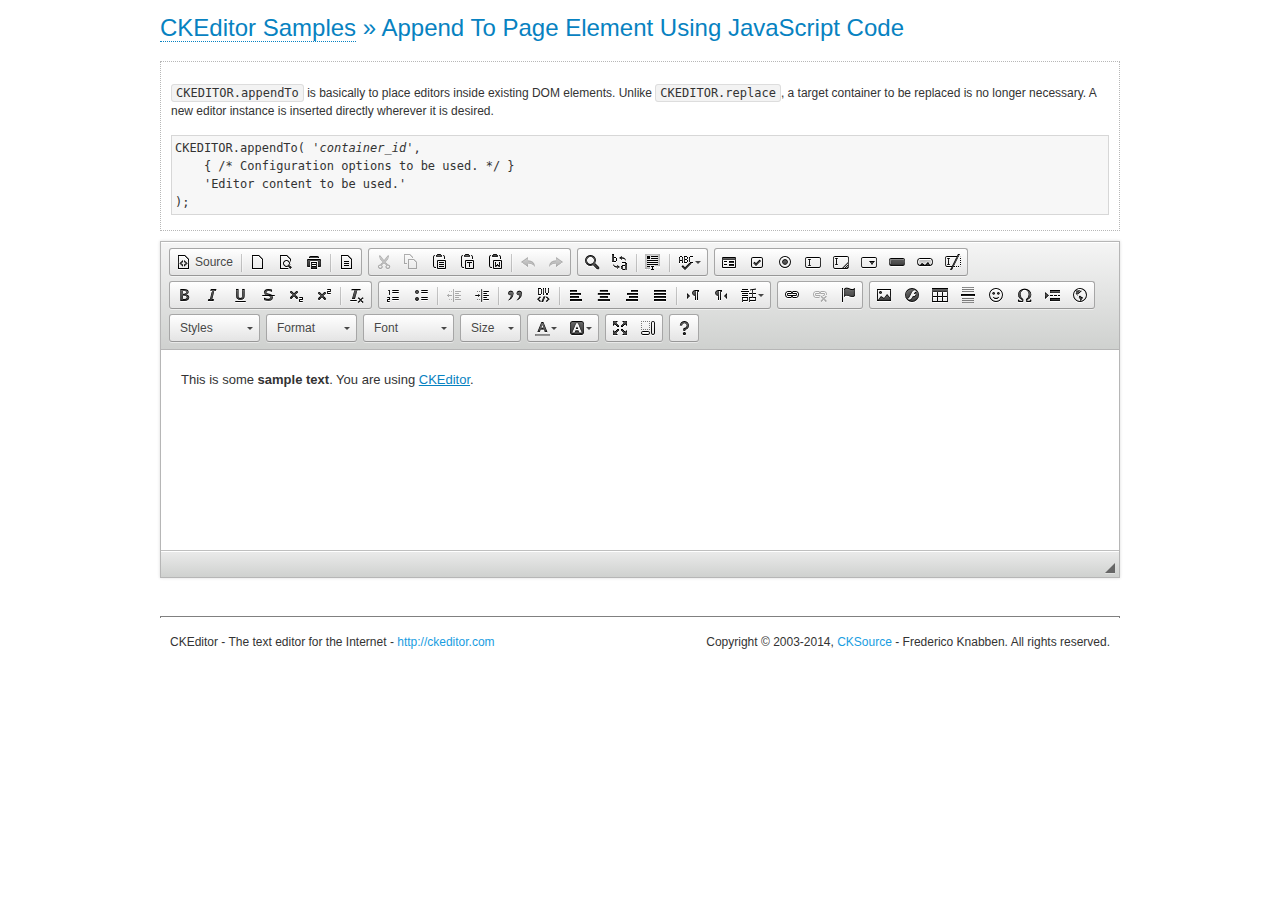
<file: ckeditor/samples/appendto.html>
<!DOCTYPE html>
<!--
Copyright (c) 2003-2014, CKSource - Frederico Knabben. All rights reserved.
For licensing, see LICENSE.md or http://ckeditor.com/license
-->
<html>
<head>
	<meta charset="utf-8">
	<title>CKEDITOR.appendTo &mdash; CKEditor Sample</title>
	<script src="../ckeditor.js"></script>
	<link rel="stylesheet" href="sample.css">
</head>
<body>
	<h1 class="samples">
		<a href="index.html">CKEditor Samples</a> &raquo; Append To Page Element Using JavaScript Code
	</h1>
	<div id="section1">
		<div class="description">
			<p>
				<code>CKEDITOR.appendTo</code> is basically to place editors
				inside existing DOM elements. Unlike <code>CKEDITOR.replace</code>,
				a target container to be replaced is no longer necessary. A new editor
				instance is inserted directly wherever it is desired.
			</p>
<pre class="samples">CKEDITOR.appendTo( '<em>container_id</em>',
	{ /* Configuration options to be used. */ }
	'Editor content to be used.'
);</pre>
		</div>
		<script>

			// This call can be placed at any point after the
			// <textarea>, or inside a <head><script> in a
			// window.onload event handler.

			// Replace the <textarea id="editor"> with an CKEditor
			// instance, using default configurations.
			CKEDITOR.appendTo( 'section1',
				null,
				'<p>This is some <strong>sample text</strong>. You are using <a href="http://ckeditor.com/">CKEditor</a>.</p>'
			);

		</script>
	</div>
	<br>
	<div id="footer">
		<hr>
		<p>
			CKEditor - The text editor for the Internet - <a class="samples" href="http://ckeditor.com/">http://ckeditor.com</a>
		</p>
		<p id="copy">
			Copyright &copy; 2003-2014, <a class="samples" href="http://cksource.com/">CKSource</a> - Frederico
			Knabben. All rights reserved.
		</p>
	</div>
</body>
</html>
</file>
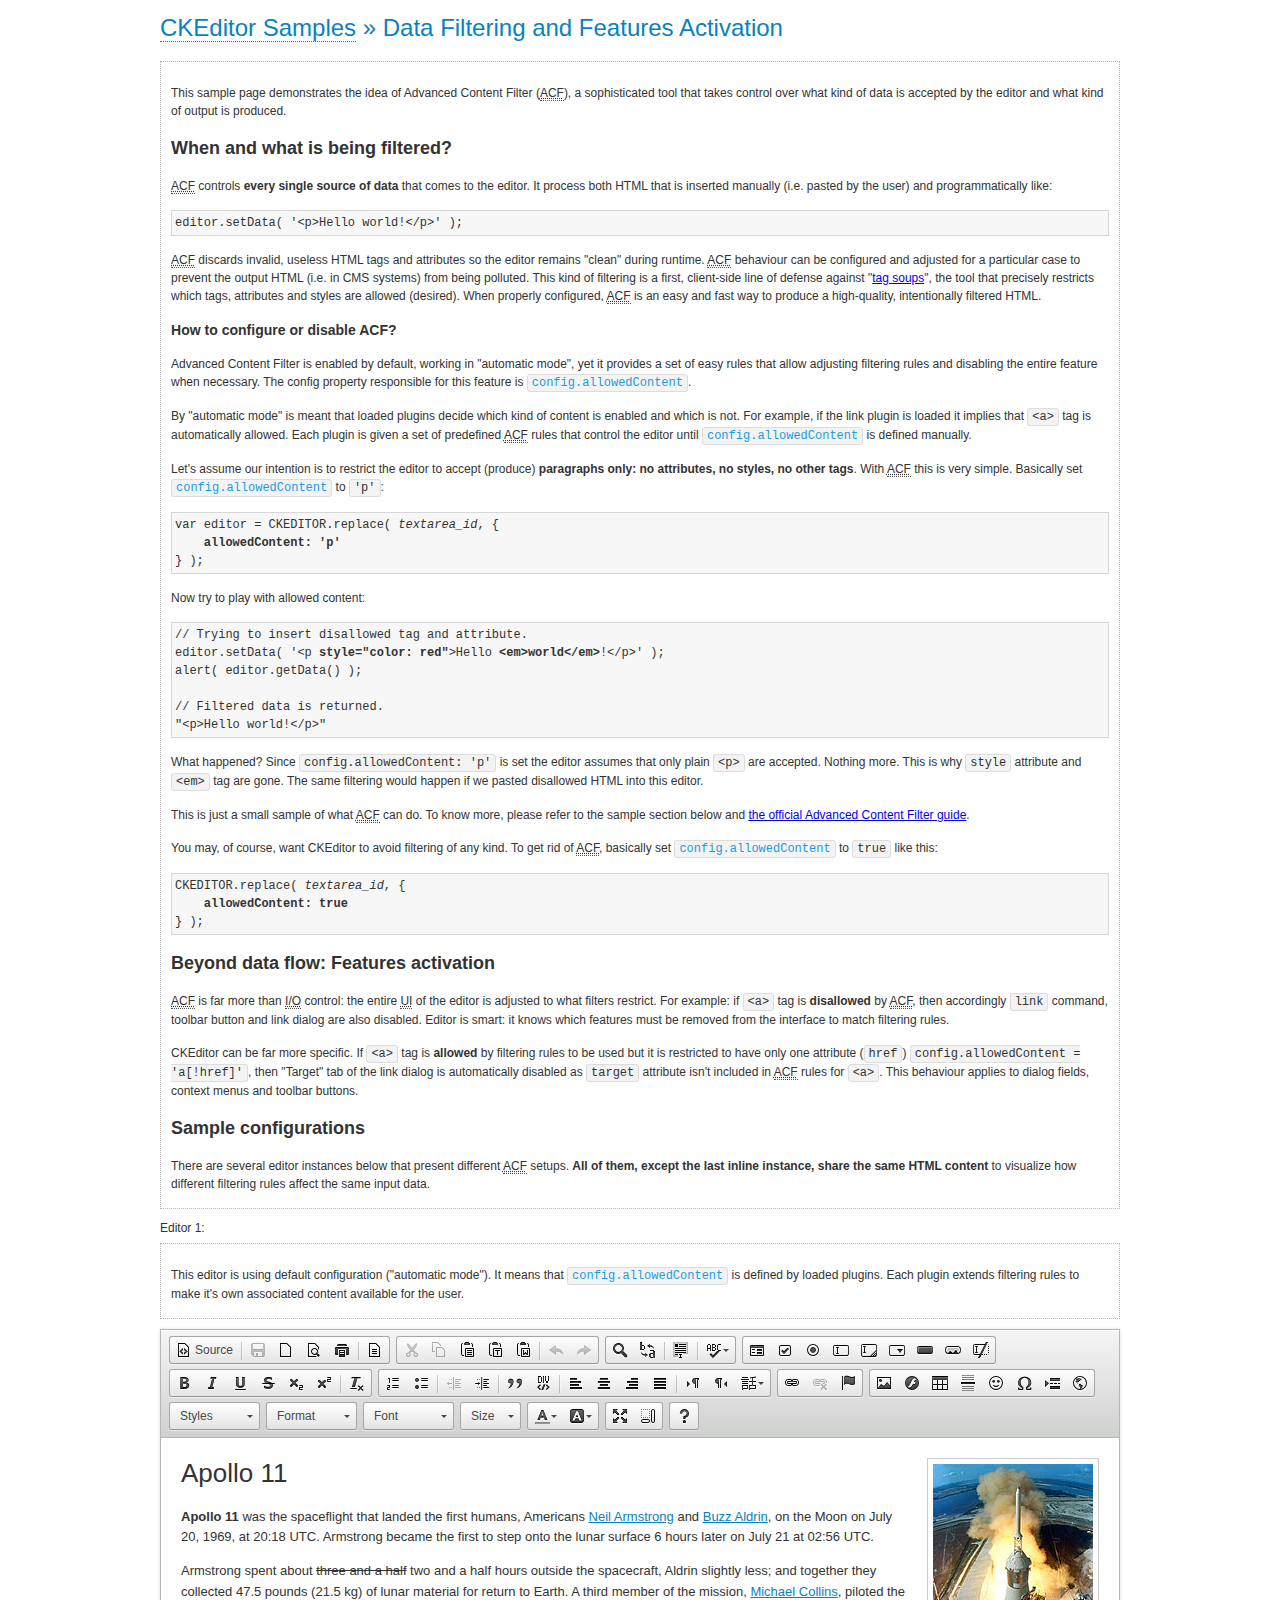
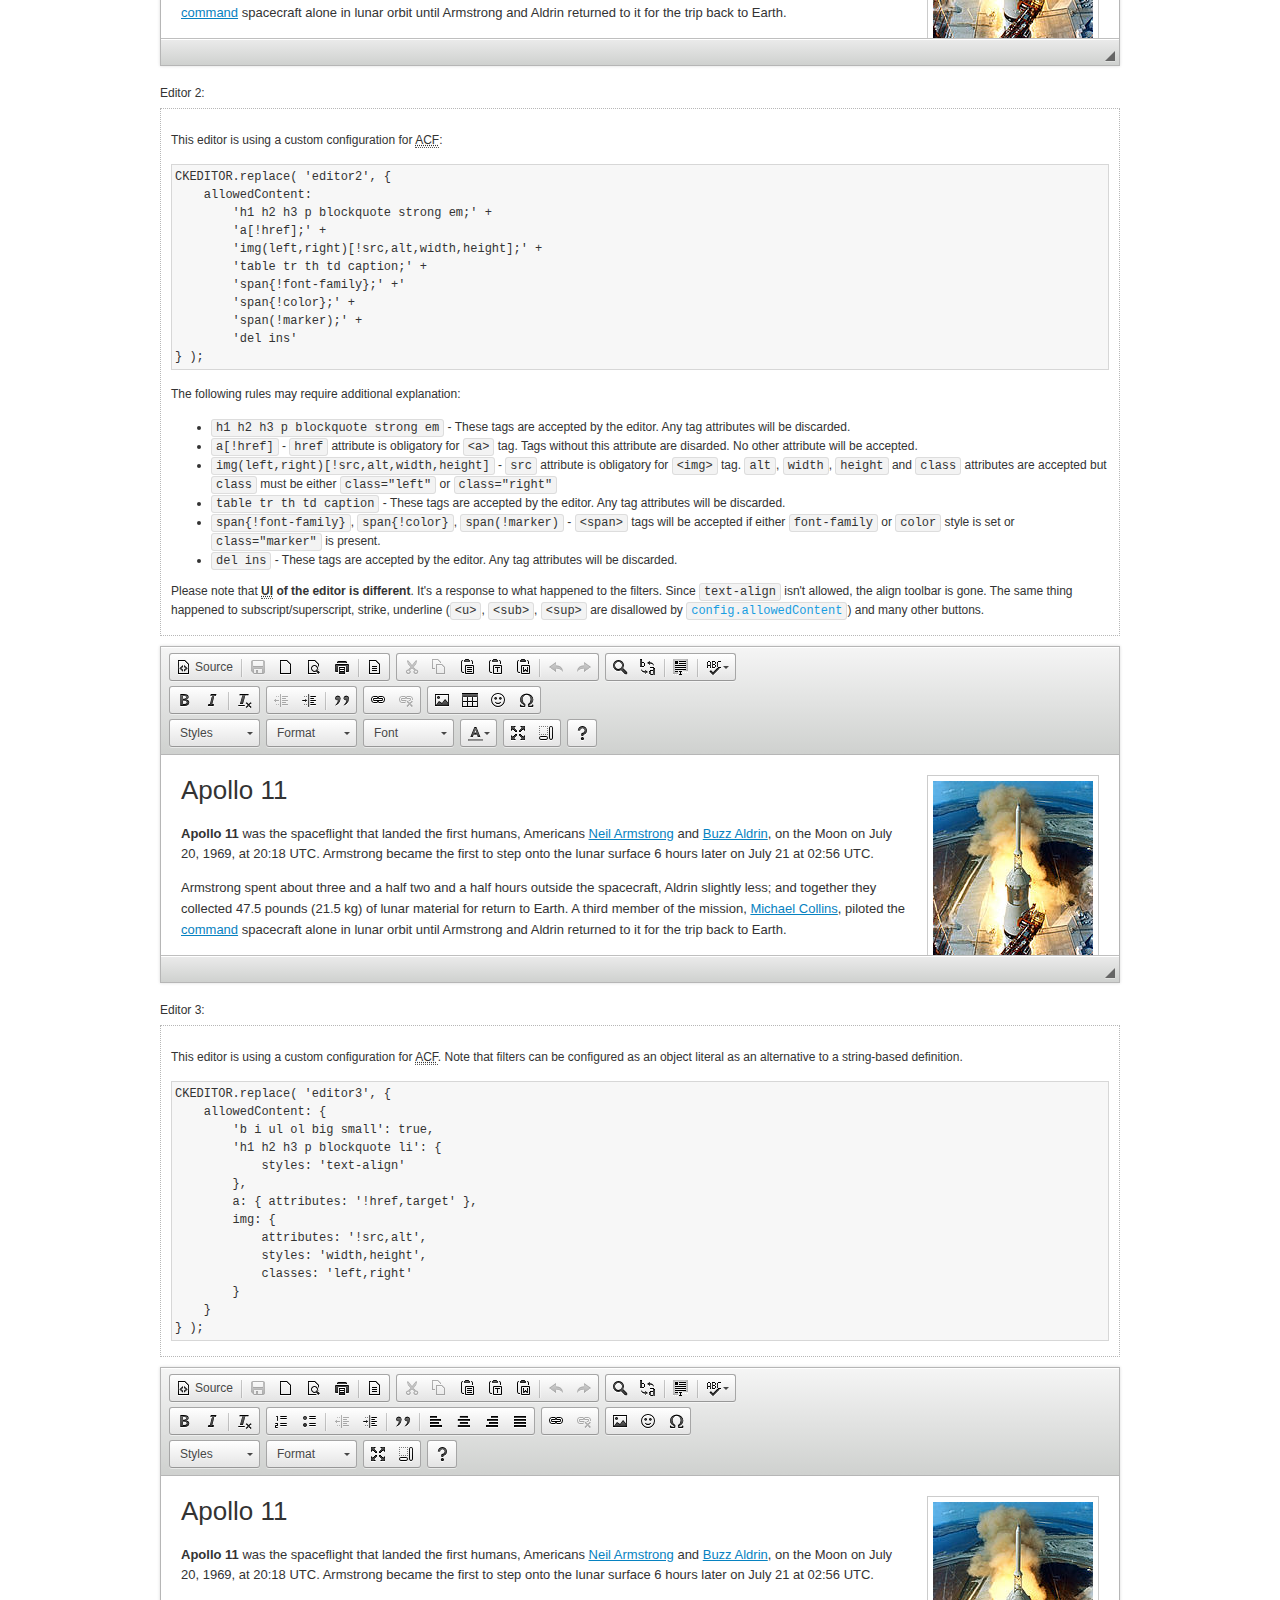
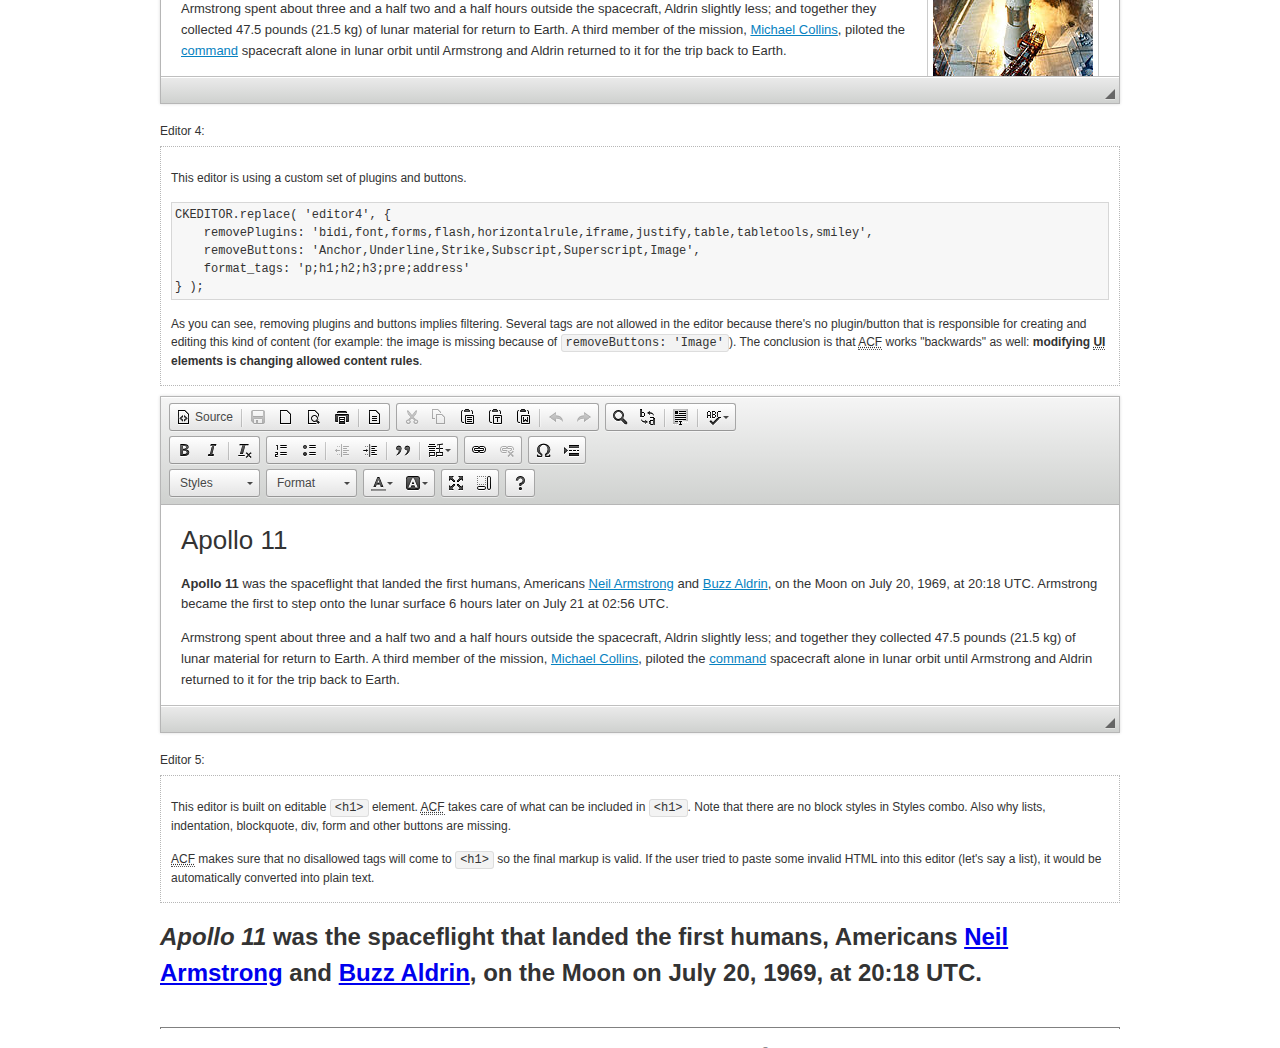
<file: ckeditor/samples/datafiltering.html>
<!DOCTYPE html>
<!--
Copyright (c) 2003-2014, CKSource - Frederico Knabben. All rights reserved.
For licensing, see LICENSE.md or http://ckeditor.com/license
-->
<html>
<head>
	<meta charset="utf-8">
	<title>Data Filtering &mdash; CKEditor Sample</title>
	<script src="../ckeditor.js"></script>
	<link rel="stylesheet" href="sample.css">
	<script>
		// Remove advanced tabs for all editors.
		CKEDITOR.config.removeDialogTabs = 'image:advanced;link:advanced;flash:advanced;creatediv:advanced;editdiv:advanced';
	</script>
</head>
<body>
	<h1 class="samples">
		<a href="index.html">CKEditor Samples</a> &raquo; Data Filtering and Features Activation
	</h1>
	<div class="description">
		<p>
			This sample page demonstrates the idea of Advanced Content Filter
			(<abbr title="Advanced Content Filter">ACF</abbr>), a sophisticated
			tool that takes control over what kind of data is accepted by the editor and what
			kind of output is produced.
		</p>
		<h2>When and what is being filtered?</h2>
		<p>
			<abbr title="Advanced Content Filter">ACF</abbr> controls
			<strong>every single source of data</strong> that comes to the editor.
			It process both HTML that is inserted manually (i.e. pasted by the user)
			and programmatically like:
		</p>
<pre class="samples">
editor.setData( '&lt;p&gt;Hello world!&lt;/p&gt;' );
</pre>
		<p>
			<abbr title="Advanced Content Filter">ACF</abbr> discards invalid,
			useless HTML tags and attributes so the editor remains "clean" during
			runtime. <abbr title="Advanced Content Filter">ACF</abbr> behaviour
			can be configured and adjusted for a particular case to prevent the
			output HTML (i.e. in CMS systems) from being polluted.

			This kind of filtering is a first, client-side line of defense
			against "<a href="http://en.wikipedia.org/wiki/Tag_soup">tag soups</a>",
			the tool that precisely restricts which tags, attributes and styles
			are allowed (desired). When properly configured, <abbr title="Advanced Content Filter">ACF</abbr>
			is an easy and fast way to produce a high-quality, intentionally filtered HTML.
		</p>

		<h3>How to configure or disable ACF?</h3>
		<p>
			Advanced Content Filter is enabled by default, working in "automatic mode", yet
			it provides a set of easy rules that allow adjusting filtering rules
			and disabling the entire feature when necessary. The config property
			responsible for this feature is <code><a class="samples"
			href="http://docs.ckeditor.com/#!/api/CKEDITOR.config-cfg-allowedContent">config.allowedContent</a></code>.
		</p>
		<p>
			By "automatic mode" is meant that loaded plugins decide which kind
			of content is enabled and which is not. For example, if the link
			plugin is loaded it implies that <code>&lt;a&gt;</code> tag is
			automatically allowed. Each plugin is given a set
			of predefined <abbr title="Advanced Content Filter">ACF</abbr> rules
			that control the editor until <code><a class="samples"
			href="http://docs.ckeditor.com/#!/api/CKEDITOR.config-cfg-allowedContent">
			config.allowedContent</a></code>
			is defined manually.
		</p>
		<p>
			Let's assume our intention is to restrict the editor to accept (produce) <strong>paragraphs
			only: no attributes, no styles, no other tags</strong>.
			With <abbr title="Advanced Content Filter">ACF</abbr>
			this is very simple. Basically set <code><a class="samples"
			href="http://docs.ckeditor.com/#!/api/CKEDITOR.config-cfg-allowedContent">
			config.allowedContent</a></code> to <code>'p'</code>:
		</p>
<pre class="samples">
var editor = CKEDITOR.replace( <em>textarea_id</em>, {
	<strong>allowedContent: 'p'</strong>
} );
</pre>
		<p>
			Now try to play with allowed content:
		</p>
<pre class="samples">
// Trying to insert disallowed tag and attribute.
editor.setData( '&lt;p <strong>style="color: red"</strong>&gt;Hello <strong>&lt;em&gt;world&lt;/em&gt;</strong>!&lt;/p&gt;' );
alert( editor.getData() );

// Filtered data is returned.
"&lt;p&gt;Hello world!&lt;/p&gt;"
</pre>
		<p>
			What happened? Since <code>config.allowedContent: 'p'</code> is set the editor assumes
			that only plain <code>&lt;p&gt;</code> are accepted. Nothing more. This is why
			<code>style</code> attribute and <code>&lt;em&gt;</code> tag are gone. The same
			filtering would happen if we pasted disallowed HTML into this editor.
		</p>
		<p>
			This is just a small sample of what <abbr title="Advanced Content Filter">ACF</abbr>
			can do. To know more, please refer to the sample section below and
			<a href="http://docs.ckeditor.com/#!/guide/dev_advanced_content_filter">the official Advanced Content Filter guide</a>.
		</p>
		<p>
			You may, of course, want CKEditor to avoid filtering of any kind.
			To get rid of <abbr title="Advanced Content Filter">ACF</abbr>,
			basically set <code><a class="samples"
			href="http://docs.ckeditor.com/#!/api/CKEDITOR.config-cfg-allowedContent">
			config.allowedContent</a></code> to <code>true</code> like this:
		</p>
<pre class="samples">
CKEDITOR.replace( <em>textarea_id</em>, {
	<strong>allowedContent: true</strong>
} );
</pre>

		<h2>Beyond data flow: Features activation</h2>
		<p>
			<abbr title="Advanced Content Filter">ACF</abbr> is far more than
			<abbr title="Input/Output">I/O</abbr> control: the entire
			<abbr title="User Interface">UI</abbr> of the editor is adjusted to what
			filters restrict. For example: if <code>&lt;a&gt;</code> tag is
			<strong>disallowed</strong>
			by <abbr title="Advanced Content Filter">ACF</abbr>,
			then accordingly <code>link</code> command, toolbar button and link dialog
			are also disabled. Editor is smart: it knows which features must be
			removed from the interface to match filtering rules.
		</p>
		<p>
			CKEditor can be far more specific. If <code>&lt;a&gt;</code> tag is
			<strong>allowed</strong> by filtering rules to be used but it is restricted
			to have only one attribute (<code>href</code>)
			<code>config.allowedContent = 'a[!href]'</code>, then
			"Target" tab of the link dialog is automatically disabled as <code>target</code>
			attribute isn't included in <abbr title="Advanced Content Filter">ACF</abbr> rules
			for <code>&lt;a&gt;</code>. This behaviour applies to dialog fields, context
			menus and toolbar buttons.
		</p>

		<h2>Sample configurations</h2>
		<p>
			There are several editor instances below that present different
			<abbr title="Advanced Content Filter">ACF</abbr> setups. <strong>All of them,
			except the last inline instance, share the same HTML content</strong> to visualize
			how different filtering rules affect the same input data.
		</p>
	</div>

	<div>
		<label for="editor1">
			Editor 1:
		</label>
		<div class="description">
			<p>
				This editor is using default configuration ("automatic mode"). It means that
				<code><a class="samples"
				href="http://docs.ckeditor.com/#!/api/CKEDITOR.config-cfg-allowedContent">
				config.allowedContent</a></code> is defined by loaded plugins.
				Each plugin extends filtering rules to make it's own associated content
				available for the user.
			</p>
		</div>
		<textarea cols="80" id="editor1" name="editor1" rows="10">
			&lt;h1&gt;&lt;img alt=&quot;Saturn V carrying Apollo 11&quot; class=&quot;right&quot; src=&quot;assets/sample.jpg&quot;/&gt; Apollo 11&lt;/h1&gt; &lt;p&gt;&lt;b&gt;Apollo 11&lt;/b&gt; was the spaceflight that landed the first humans, Americans &lt;a href=&quot;http://en.wikipedia.org/wiki/Neil_Armstrong&quot; title=&quot;Neil Armstrong&quot;&gt;Neil Armstrong&lt;/a&gt; and &lt;a href=&quot;http://en.wikipedia.org/wiki/Buzz_Aldrin&quot; title=&quot;Buzz Aldrin&quot;&gt;Buzz Aldrin&lt;/a&gt;, on the Moon on July 20, 1969, at 20:18 UTC. Armstrong became the first to step onto the lunar surface 6 hours later on July 21 at 02:56 UTC.&lt;/p&gt; &lt;p&gt;Armstrong spent about &lt;s&gt;three and a half&lt;/s&gt; two and a half hours outside the spacecraft, Aldrin slightly less; and together they collected 47.5 pounds (21.5&amp;nbsp;kg) of lunar material for return to Earth. A third member of the mission, &lt;a href=&quot;http://en.wikipedia.org/wiki/Michael_Collins_(astronaut)&quot; title=&quot;Michael Collins (astronaut)&quot;&gt;Michael Collins&lt;/a&gt;, piloted the &lt;a href=&quot;http://en.wikipedia.org/wiki/Apollo_Command/Service_Module&quot; title=&quot;Apollo Command/Service Module&quot;&gt;command&lt;/a&gt; spacecraft alone in lunar orbit until Armstrong and Aldrin returned to it for the trip back to Earth.&lt;/p&gt; &lt;h2&gt;Broadcasting and &lt;em&gt;quotes&lt;/em&gt; &lt;a id=&quot;quotes&quot; name=&quot;quotes&quot;&gt;&lt;/a&gt;&lt;/h2&gt; &lt;p&gt;Broadcast on live TV to a world-wide audience, Armstrong stepped onto the lunar surface and described the event as:&lt;/p&gt; &lt;blockquote&gt;&lt;p&gt;One small step for [a] man, one giant leap for mankind.&lt;/p&gt;&lt;/blockquote&gt; &lt;p&gt;Apollo 11 effectively ended the &lt;a href=&quot;http://en.wikipedia.org/wiki/Space_Race&quot; title=&quot;Space Race&quot;&gt;Space Race&lt;/a&gt; and fulfilled a national goal proposed in 1961 by the late U.S. President &lt;a href=&quot;http://en.wikipedia.org/wiki/John_F._Kennedy&quot; title=&quot;John F. Kennedy&quot;&gt;John F. Kennedy&lt;/a&gt; in a speech before the United States Congress:&lt;/p&gt; &lt;blockquote&gt;&lt;p&gt;[...] before this decade is out, of landing a man on the Moon and returning him safely to the Earth.&lt;/p&gt;&lt;/blockquote&gt; &lt;h2&gt;Technical details &lt;a id=&quot;tech-details&quot; name=&quot;tech-details&quot;&gt;&lt;/a&gt;&lt;/h2&gt; &lt;table align=&quot;right&quot; border=&quot;1&quot; bordercolor=&quot;#ccc&quot; cellpadding=&quot;5&quot; cellspacing=&quot;0&quot; style=&quot;border-collapse:collapse;margin:10px 0 10px 15px;&quot;&gt; &lt;caption&gt;&lt;strong&gt;Mission crew&lt;/strong&gt;&lt;/caption&gt; &lt;thead&gt; &lt;tr&gt; &lt;th scope=&quot;col&quot;&gt;Position&lt;/th&gt; &lt;th scope=&quot;col&quot;&gt;Astronaut&lt;/th&gt; &lt;/tr&gt; &lt;/thead&gt; &lt;tbody&gt; &lt;tr&gt; &lt;td&gt;Commander&lt;/td&gt; &lt;td&gt;Neil A. Armstrong&lt;/td&gt; &lt;/tr&gt; &lt;tr&gt; &lt;td&gt;Command Module Pilot&lt;/td&gt; &lt;td&gt;Michael Collins&lt;/td&gt; &lt;/tr&gt; &lt;tr&gt; &lt;td&gt;Lunar Module Pilot&lt;/td&gt; &lt;td&gt;Edwin &amp;quot;Buzz&amp;quot; E. Aldrin, Jr.&lt;/td&gt; &lt;/tr&gt; &lt;/tbody&gt; &lt;/table&gt; &lt;p&gt;Launched by a &lt;strong&gt;Saturn V&lt;/strong&gt; rocket from &lt;a href=&quot;http://en.wikipedia.org/wiki/Kennedy_Space_Center&quot; title=&quot;Kennedy Space Center&quot;&gt;Kennedy Space Center&lt;/a&gt; in Merritt Island, Florida on July 16, Apollo 11 was the fifth manned mission of &lt;a href=&quot;http://en.wikipedia.org/wiki/NASA&quot; title=&quot;NASA&quot;&gt;NASA&lt;/a&gt;&amp;#39;s Apollo program. The Apollo spacecraft had three parts:&lt;/p&gt; &lt;ol&gt; &lt;li&gt;&lt;strong&gt;Command Module&lt;/strong&gt; with a cabin for the three astronauts which was the only part which landed back on Earth&lt;/li&gt; &lt;li&gt;&lt;strong&gt;Service Module&lt;/strong&gt; which supported the Command Module with propulsion, electrical power, oxygen and water&lt;/li&gt; &lt;li&gt;&lt;strong&gt;Lunar Module&lt;/strong&gt; for landing on the Moon.&lt;/li&gt; &lt;/ol&gt; &lt;p&gt;After being sent to the Moon by the Saturn V&amp;#39;s upper stage, the astronauts separated the spacecraft from it and travelled for three days until they entered into lunar orbit. Armstrong and Aldrin then moved into the Lunar Module and landed in the &lt;a href=&quot;http://en.wikipedia.org/wiki/Mare_Tranquillitatis&quot; title=&quot;Mare Tranquillitatis&quot;&gt;Sea of Tranquility&lt;/a&gt;. They stayed a total of about 21 and a half hours on the lunar surface. After lifting off in the upper part of the Lunar Module and rejoining Collins in the Command Module, they returned to Earth and landed in the &lt;a href=&quot;http://en.wikipedia.org/wiki/Pacific_Ocean&quot; title=&quot;Pacific Ocean&quot;&gt;Pacific Ocean&lt;/a&gt; on July 24.&lt;/p&gt; &lt;hr/&gt; &lt;p style=&quot;text-align: right;&quot;&gt;&lt;small&gt;Source: &lt;a href=&quot;http://en.wikipedia.org/wiki/Apollo_11&quot;&gt;Wikipedia.org&lt;/a&gt;&lt;/small&gt;&lt;/p&gt;
		</textarea>

		<script>

			CKEDITOR.replace( 'editor1' );

		</script>
	</div>

	<br>

	<div>
		<label for="editor2">
			Editor 2:
		</label>
		<div class="description">
			<p>
				This editor is using a custom configuration for
				<abbr title="Advanced Content Filter">ACF</abbr>:
			</p>
<pre class="samples">
CKEDITOR.replace( 'editor2', {
	allowedContent:
		'h1 h2 h3 p blockquote strong em;' +
		'a[!href];' +
		'img(left,right)[!src,alt,width,height];' +
		'table tr th td caption;' +
		'span{!font-family};' +'
		'span{!color};' +
		'span(!marker);' +
		'del ins'
} );
</pre>
			<p>
				The following rules may require additional explanation:
			</p>
			<ul>
				<li>
					<code>h1 h2 h3 p blockquote strong em</code> - These tags
					are accepted by the editor. Any tag attributes will be discarded.
				</li>
				<li>
					<code>a[!href]</code> - <code>href</code> attribute is obligatory
					for <code>&lt;a&gt;</code> tag. Tags without this attribute
					are disarded. No other attribute will be accepted.
				</li>
				<li>
					<code>img(left,right)[!src,alt,width,height]</code> - <code>src</code>
					attribute is obligatory for <code>&lt;img&gt;</code> tag.
					<code>alt</code>, <code>width</code>, <code>height</code>
					and <code>class</code> attributes are accepted but
					<code>class</code> must be either <code>class="left"</code>
					or <code>class="right"</code>
				</li>
				<li>
					<code>table tr th td caption</code> - These tags
					are accepted by the editor. Any tag attributes will be discarded.
				</li>
				<li>
					<code>span{!font-family}</code>, <code>span{!color}</code>,
					<code>span(!marker)</code> - <code>&lt;span&gt;</code> tags
					will be accepted if either <code>font-family</code> or
					<code>color</code> style is set or <code>class="marker"</code>
					is present.
				</li>
				<li>
					<code>del ins</code> - These tags
					are accepted by the editor. Any tag attributes will be discarded.
				</li>
			</ul>
			<p>
				Please note that <strong><abbr title="User Interface">UI</abbr> of the
				editor is different</strong>. It's a response to what happened to the filters.
				Since <code>text-align</code> isn't allowed, the align toolbar is gone.
				The same thing happened to subscript/superscript, strike, underline
				(<code>&lt;u&gt;</code>, <code>&lt;sub&gt;</code>, <code>&lt;sup&gt;</code>
				are disallowed by <code><a class="samples"
				href="http://docs.ckeditor.com/#!/api/CKEDITOR.config-cfg-allowedContent">
				config.allowedContent</a></code>) and many other buttons.
			</p>
		</div>
		<textarea cols="80" id="editor2" name="editor2" rows="10">
			&lt;h1&gt;&lt;img alt=&quot;Saturn V carrying Apollo 11&quot; class=&quot;right&quot; src=&quot;assets/sample.jpg&quot;/&gt; Apollo 11&lt;/h1&gt; &lt;p&gt;&lt;b&gt;Apollo 11&lt;/b&gt; was the spaceflight that landed the first humans, Americans &lt;a href=&quot;http://en.wikipedia.org/wiki/Neil_Armstrong&quot; title=&quot;Neil Armstrong&quot;&gt;Neil Armstrong&lt;/a&gt; and &lt;a href=&quot;http://en.wikipedia.org/wiki/Buzz_Aldrin&quot; title=&quot;Buzz Aldrin&quot;&gt;Buzz Aldrin&lt;/a&gt;, on the Moon on July 20, 1969, at 20:18 UTC. Armstrong became the first to step onto the lunar surface 6 hours later on July 21 at 02:56 UTC.&lt;/p&gt; &lt;p&gt;Armstrong spent about &lt;s&gt;three and a half&lt;/s&gt; two and a half hours outside the spacecraft, Aldrin slightly less; and together they collected 47.5 pounds (21.5&amp;nbsp;kg) of lunar material for return to Earth. A third member of the mission, &lt;a href=&quot;http://en.wikipedia.org/wiki/Michael_Collins_(astronaut)&quot; title=&quot;Michael Collins (astronaut)&quot;&gt;Michael Collins&lt;/a&gt;, piloted the &lt;a href=&quot;http://en.wikipedia.org/wiki/Apollo_Command/Service_Module&quot; title=&quot;Apollo Command/Service Module&quot;&gt;command&lt;/a&gt; spacecraft alone in lunar orbit until Armstrong and Aldrin returned to it for the trip back to Earth.&lt;/p&gt; &lt;h2&gt;Broadcasting and &lt;em&gt;quotes&lt;/em&gt; &lt;a id=&quot;quotes&quot; name=&quot;quotes&quot;&gt;&lt;/a&gt;&lt;/h2&gt; &lt;p&gt;Broadcast on live TV to a world-wide audience, Armstrong stepped onto the lunar surface and described the event as:&lt;/p&gt; &lt;blockquote&gt;&lt;p&gt;One small step for [a] man, one giant leap for mankind.&lt;/p&gt;&lt;/blockquote&gt; &lt;p&gt;Apollo 11 effectively ended the &lt;a href=&quot;http://en.wikipedia.org/wiki/Space_Race&quot; title=&quot;Space Race&quot;&gt;Space Race&lt;/a&gt; and fulfilled a national goal proposed in 1961 by the late U.S. President &lt;a href=&quot;http://en.wikipedia.org/wiki/John_F._Kennedy&quot; title=&quot;John F. Kennedy&quot;&gt;John F. Kennedy&lt;/a&gt; in a speech before the United States Congress:&lt;/p&gt; &lt;blockquote&gt;&lt;p&gt;[...] before this decade is out, of landing a man on the Moon and returning him safely to the Earth.&lt;/p&gt;&lt;/blockquote&gt; &lt;h2&gt;Technical details &lt;a id=&quot;tech-details&quot; name=&quot;tech-details&quot;&gt;&lt;/a&gt;&lt;/h2&gt; &lt;table align=&quot;right&quot; border=&quot;1&quot; bordercolor=&quot;#ccc&quot; cellpadding=&quot;5&quot; cellspacing=&quot;0&quot; style=&quot;border-collapse:collapse;margin:10px 0 10px 15px;&quot;&gt; &lt;caption&gt;&lt;strong&gt;Mission crew&lt;/strong&gt;&lt;/caption&gt; &lt;thead&gt; &lt;tr&gt; &lt;th scope=&quot;col&quot;&gt;Position&lt;/th&gt; &lt;th scope=&quot;col&quot;&gt;Astronaut&lt;/th&gt; &lt;/tr&gt; &lt;/thead&gt; &lt;tbody&gt; &lt;tr&gt; &lt;td&gt;Commander&lt;/td&gt; &lt;td&gt;Neil A. Armstrong&lt;/td&gt; &lt;/tr&gt; &lt;tr&gt; &lt;td&gt;Command Module Pilot&lt;/td&gt; &lt;td&gt;Michael Collins&lt;/td&gt; &lt;/tr&gt; &lt;tr&gt; &lt;td&gt;Lunar Module Pilot&lt;/td&gt; &lt;td&gt;Edwin &amp;quot;Buzz&amp;quot; E. Aldrin, Jr.&lt;/td&gt; &lt;/tr&gt; &lt;/tbody&gt; &lt;/table&gt; &lt;p&gt;Launched by a &lt;strong&gt;Saturn V&lt;/strong&gt; rocket from &lt;a href=&quot;http://en.wikipedia.org/wiki/Kennedy_Space_Center&quot; title=&quot;Kennedy Space Center&quot;&gt;Kennedy Space Center&lt;/a&gt; in Merritt Island, Florida on July 16, Apollo 11 was the fifth manned mission of &lt;a href=&quot;http://en.wikipedia.org/wiki/NASA&quot; title=&quot;NASA&quot;&gt;NASA&lt;/a&gt;&amp;#39;s Apollo program. The Apollo spacecraft had three parts:&lt;/p&gt; &lt;ol&gt; &lt;li&gt;&lt;strong&gt;Command Module&lt;/strong&gt; with a cabin for the three astronauts which was the only part which landed back on Earth&lt;/li&gt; &lt;li&gt;&lt;strong&gt;Service Module&lt;/strong&gt; which supported the Command Module with propulsion, electrical power, oxygen and water&lt;/li&gt; &lt;li&gt;&lt;strong&gt;Lunar Module&lt;/strong&gt; for landing on the Moon.&lt;/li&gt; &lt;/ol&gt; &lt;p&gt;After being sent to the Moon by the Saturn V&amp;#39;s upper stage, the astronauts separated the spacecraft from it and travelled for three days until they entered into lunar orbit. Armstrong and Aldrin then moved into the Lunar Module and landed in the &lt;a href=&quot;http://en.wikipedia.org/wiki/Mare_Tranquillitatis&quot; title=&quot;Mare Tranquillitatis&quot;&gt;Sea of Tranquility&lt;/a&gt;. They stayed a total of about 21 and a half hours on the lunar surface. After lifting off in the upper part of the Lunar Module and rejoining Collins in the Command Module, they returned to Earth and landed in the &lt;a href=&quot;http://en.wikipedia.org/wiki/Pacific_Ocean&quot; title=&quot;Pacific Ocean&quot;&gt;Pacific Ocean&lt;/a&gt; on July 24.&lt;/p&gt; &lt;hr/&gt; &lt;p style=&quot;text-align: right;&quot;&gt;&lt;small&gt;Source: &lt;a href=&quot;http://en.wikipedia.org/wiki/Apollo_11&quot;&gt;Wikipedia.org&lt;/a&gt;&lt;/small&gt;&lt;/p&gt;
		</textarea>
		<script>

			CKEDITOR.replace( 'editor2', {
				allowedContent:
					'h1 h2 h3 p blockquote strong em;' +
					'a[!href];' +
					'img(left,right)[!src,alt,width,height];' +
					'table tr th td caption;' +
					'span{!font-family};' +
					'span{!color};' +
					'span(!marker);' +
					'del ins'
			} );

		</script>
	</div>

	<br>

	<div>
		<label for="editor3">
			Editor 3:
		</label>
		<div class="description">
			<p>
				This editor is using a custom configuration for
				<abbr title="Advanced Content Filter">ACF</abbr>.
				Note that filters can be configured as an object literal
				as an alternative to a string-based definition.
			</p>
<pre class="samples">
CKEDITOR.replace( 'editor3', {
	allowedContent: {
		'b i ul ol big small': true,
		'h1 h2 h3 p blockquote li': {
			styles: 'text-align'
		},
		a: { attributes: '!href,target' },
		img: {
			attributes: '!src,alt',
			styles: 'width,height',
			classes: 'left,right'
		}
	}
} );
</pre>
		</div>
		<textarea cols="80" id="editor3" name="editor3" rows="10">
			&lt;h1&gt;&lt;img alt=&quot;Saturn V carrying Apollo 11&quot; class=&quot;right&quot; src=&quot;assets/sample.jpg&quot;/&gt; Apollo 11&lt;/h1&gt; &lt;p&gt;&lt;b&gt;Apollo 11&lt;/b&gt; was the spaceflight that landed the first humans, Americans &lt;a href=&quot;http://en.wikipedia.org/wiki/Neil_Armstrong&quot; title=&quot;Neil Armstrong&quot;&gt;Neil Armstrong&lt;/a&gt; and &lt;a href=&quot;http://en.wikipedia.org/wiki/Buzz_Aldrin&quot; title=&quot;Buzz Aldrin&quot;&gt;Buzz Aldrin&lt;/a&gt;, on the Moon on July 20, 1969, at 20:18 UTC. Armstrong became the first to step onto the lunar surface 6 hours later on July 21 at 02:56 UTC.&lt;/p&gt; &lt;p&gt;Armstrong spent about &lt;s&gt;three and a half&lt;/s&gt; two and a half hours outside the spacecraft, Aldrin slightly less; and together they collected 47.5 pounds (21.5&amp;nbsp;kg) of lunar material for return to Earth. A third member of the mission, &lt;a href=&quot;http://en.wikipedia.org/wiki/Michael_Collins_(astronaut)&quot; title=&quot;Michael Collins (astronaut)&quot;&gt;Michael Collins&lt;/a&gt;, piloted the &lt;a href=&quot;http://en.wikipedia.org/wiki/Apollo_Command/Service_Module&quot; title=&quot;Apollo Command/Service Module&quot;&gt;command&lt;/a&gt; spacecraft alone in lunar orbit until Armstrong and Aldrin returned to it for the trip back to Earth.&lt;/p&gt; &lt;h2&gt;Broadcasting and &lt;em&gt;quotes&lt;/em&gt; &lt;a id=&quot;quotes&quot; name=&quot;quotes&quot;&gt;&lt;/a&gt;&lt;/h2&gt; &lt;p&gt;Broadcast on live TV to a world-wide audience, Armstrong stepped onto the lunar surface and described the event as:&lt;/p&gt; &lt;blockquote&gt;&lt;p&gt;One small step for [a] man, one giant leap for mankind.&lt;/p&gt;&lt;/blockquote&gt; &lt;p&gt;Apollo 11 effectively ended the &lt;a href=&quot;http://en.wikipedia.org/wiki/Space_Race&quot; title=&quot;Space Race&quot;&gt;Space Race&lt;/a&gt; and fulfilled a national goal proposed in 1961 by the late U.S. President &lt;a href=&quot;http://en.wikipedia.org/wiki/John_F._Kennedy&quot; title=&quot;John F. Kennedy&quot;&gt;John F. Kennedy&lt;/a&gt; in a speech before the United States Congress:&lt;/p&gt; &lt;blockquote&gt;&lt;p&gt;[...] before this decade is out, of landing a man on the Moon and returning him safely to the Earth.&lt;/p&gt;&lt;/blockquote&gt; &lt;h2&gt;Technical details &lt;a id=&quot;tech-details&quot; name=&quot;tech-details&quot;&gt;&lt;/a&gt;&lt;/h2&gt; &lt;table align=&quot;right&quot; border=&quot;1&quot; bordercolor=&quot;#ccc&quot; cellpadding=&quot;5&quot; cellspacing=&quot;0&quot; style=&quot;border-collapse:collapse;margin:10px 0 10px 15px;&quot;&gt; &lt;caption&gt;&lt;strong&gt;Mission crew&lt;/strong&gt;&lt;/caption&gt; &lt;thead&gt; &lt;tr&gt; &lt;th scope=&quot;col&quot;&gt;Position&lt;/th&gt; &lt;th scope=&quot;col&quot;&gt;Astronaut&lt;/th&gt; &lt;/tr&gt; &lt;/thead&gt; &lt;tbody&gt; &lt;tr&gt; &lt;td&gt;Commander&lt;/td&gt; &lt;td&gt;Neil A. Armstrong&lt;/td&gt; &lt;/tr&gt; &lt;tr&gt; &lt;td&gt;Command Module Pilot&lt;/td&gt; &lt;td&gt;Michael Collins&lt;/td&gt; &lt;/tr&gt; &lt;tr&gt; &lt;td&gt;Lunar Module Pilot&lt;/td&gt; &lt;td&gt;Edwin &amp;quot;Buzz&amp;quot; E. Aldrin, Jr.&lt;/td&gt; &lt;/tr&gt; &lt;/tbody&gt; &lt;/table&gt; &lt;p&gt;Launched by a &lt;strong&gt;Saturn V&lt;/strong&gt; rocket from &lt;a href=&quot;http://en.wikipedia.org/wiki/Kennedy_Space_Center&quot; title=&quot;Kennedy Space Center&quot;&gt;Kennedy Space Center&lt;/a&gt; in Merritt Island, Florida on July 16, Apollo 11 was the fifth manned mission of &lt;a href=&quot;http://en.wikipedia.org/wiki/NASA&quot; title=&quot;NASA&quot;&gt;NASA&lt;/a&gt;&amp;#39;s Apollo program. The Apollo spacecraft had three parts:&lt;/p&gt; &lt;ol&gt; &lt;li&gt;&lt;strong&gt;Command Module&lt;/strong&gt; with a cabin for the three astronauts which was the only part which landed back on Earth&lt;/li&gt; &lt;li&gt;&lt;strong&gt;Service Module&lt;/strong&gt; which supported the Command Module with propulsion, electrical power, oxygen and water&lt;/li&gt; &lt;li&gt;&lt;strong&gt;Lunar Module&lt;/strong&gt; for landing on the Moon.&lt;/li&gt; &lt;/ol&gt; &lt;p&gt;After being sent to the Moon by the Saturn V&amp;#39;s upper stage, the astronauts separated the spacecraft from it and travelled for three days until they entered into lunar orbit. Armstrong and Aldrin then moved into the Lunar Module and landed in the &lt;a href=&quot;http://en.wikipedia.org/wiki/Mare_Tranquillitatis&quot; title=&quot;Mare Tranquillitatis&quot;&gt;Sea of Tranquility&lt;/a&gt;. They stayed a total of about 21 and a half hours on the lunar surface. After lifting off in the upper part of the Lunar Module and rejoining Collins in the Command Module, they returned to Earth and landed in the &lt;a href=&quot;http://en.wikipedia.org/wiki/Pacific_Ocean&quot; title=&quot;Pacific Ocean&quot;&gt;Pacific Ocean&lt;/a&gt; on July 24.&lt;/p&gt; &lt;hr/&gt; &lt;p style=&quot;text-align: right;&quot;&gt;&lt;small&gt;Source: &lt;a href=&quot;http://en.wikipedia.org/wiki/Apollo_11&quot;&gt;Wikipedia.org&lt;/a&gt;&lt;/small&gt;&lt;/p&gt;
		</textarea>
		<script>

			CKEDITOR.replace( 'editor3', {
				allowedContent: {
					'b i ul ol big small': true,
					'h1 h2 h3 p blockquote li': {
						styles: 'text-align'
					},
					a: { attributes: '!href,target' },
					img: {
						attributes: '!src,alt',
						styles: 'width,height',
						classes: 'left,right'
					}
				}
			} );

		</script>
	</div>

	<br>

	<div>
		<label for="editor4">
			Editor 4:
		</label>
		<div class="description">
			<p>
				This editor is using a custom set of plugins and buttons.
			</p>
<pre class="samples">
CKEDITOR.replace( 'editor4', {
	removePlugins: 'bidi,font,forms,flash,horizontalrule,iframe,justify,table,tabletools,smiley',
	removeButtons: 'Anchor,Underline,Strike,Subscript,Superscript,Image',
	format_tags: 'p;h1;h2;h3;pre;address'
} );
</pre>
			<p>
				As you can see, removing plugins and buttons implies filtering.
				Several tags are not allowed in the editor because there's no
				plugin/button that is responsible for creating and editing this
				kind of content (for example: the image is missing because
				of <code>removeButtons: 'Image'</code>). The conclusion is that
				<abbr title="Advanced Content Filter">ACF</abbr> works "backwards"
				as well: <strong>modifying <abbr title="User Interface">UI</abbr>
				elements is changing allowed content rules</strong>.
			</p>
		</div>
		<textarea cols="80" id="editor4" name="editor4" rows="10">
			&lt;h1&gt;&lt;img alt=&quot;Saturn V carrying Apollo 11&quot; class=&quot;right&quot; src=&quot;assets/sample.jpg&quot;/&gt; Apollo 11&lt;/h1&gt; &lt;p&gt;&lt;b&gt;Apollo 11&lt;/b&gt; was the spaceflight that landed the first humans, Americans &lt;a href=&quot;http://en.wikipedia.org/wiki/Neil_Armstrong&quot; title=&quot;Neil Armstrong&quot;&gt;Neil Armstrong&lt;/a&gt; and &lt;a href=&quot;http://en.wikipedia.org/wiki/Buzz_Aldrin&quot; title=&quot;Buzz Aldrin&quot;&gt;Buzz Aldrin&lt;/a&gt;, on the Moon on July 20, 1969, at 20:18 UTC. Armstrong became the first to step onto the lunar surface 6 hours later on July 21 at 02:56 UTC.&lt;/p&gt; &lt;p&gt;Armstrong spent about &lt;s&gt;three and a half&lt;/s&gt; two and a half hours outside the spacecraft, Aldrin slightly less; and together they collected 47.5 pounds (21.5&amp;nbsp;kg) of lunar material for return to Earth. A third member of the mission, &lt;a href=&quot;http://en.wikipedia.org/wiki/Michael_Collins_(astronaut)&quot; title=&quot;Michael Collins (astronaut)&quot;&gt;Michael Collins&lt;/a&gt;, piloted the &lt;a href=&quot;http://en.wikipedia.org/wiki/Apollo_Command/Service_Module&quot; title=&quot;Apollo Command/Service Module&quot;&gt;command&lt;/a&gt; spacecraft alone in lunar orbit until Armstrong and Aldrin returned to it for the trip back to Earth.&lt;/p&gt; &lt;h2&gt;Broadcasting and &lt;em&gt;quotes&lt;/em&gt; &lt;a id=&quot;quotes&quot; name=&quot;quotes&quot;&gt;&lt;/a&gt;&lt;/h2&gt; &lt;p&gt;Broadcast on live TV to a world-wide audience, Armstrong stepped onto the lunar surface and described the event as:&lt;/p&gt; &lt;blockquote&gt;&lt;p&gt;One small step for [a] man, one giant leap for mankind.&lt;/p&gt;&lt;/blockquote&gt; &lt;p&gt;Apollo 11 effectively ended the &lt;a href=&quot;http://en.wikipedia.org/wiki/Space_Race&quot; title=&quot;Space Race&quot;&gt;Space Race&lt;/a&gt; and fulfilled a national goal proposed in 1961 by the late U.S. President &lt;a href=&quot;http://en.wikipedia.org/wiki/John_F._Kennedy&quot; title=&quot;John F. Kennedy&quot;&gt;John F. Kennedy&lt;/a&gt; in a speech before the United States Congress:&lt;/p&gt; &lt;blockquote&gt;&lt;p&gt;[...] before this decade is out, of landing a man on the Moon and returning him safely to the Earth.&lt;/p&gt;&lt;/blockquote&gt; &lt;h2&gt;Technical details &lt;a id=&quot;tech-details&quot; name=&quot;tech-details&quot;&gt;&lt;/a&gt;&lt;/h2&gt; &lt;table align=&quot;right&quot; border=&quot;1&quot; bordercolor=&quot;#ccc&quot; cellpadding=&quot;5&quot; cellspacing=&quot;0&quot; style=&quot;border-collapse:collapse;margin:10px 0 10px 15px;&quot;&gt; &lt;caption&gt;&lt;strong&gt;Mission crew&lt;/strong&gt;&lt;/caption&gt; &lt;thead&gt; &lt;tr&gt; &lt;th scope=&quot;col&quot;&gt;Position&lt;/th&gt; &lt;th scope=&quot;col&quot;&gt;Astronaut&lt;/th&gt; &lt;/tr&gt; &lt;/thead&gt; &lt;tbody&gt; &lt;tr&gt; &lt;td&gt;Commander&lt;/td&gt; &lt;td&gt;Neil A. Armstrong&lt;/td&gt; &lt;/tr&gt; &lt;tr&gt; &lt;td&gt;Command Module Pilot&lt;/td&gt; &lt;td&gt;Michael Collins&lt;/td&gt; &lt;/tr&gt; &lt;tr&gt; &lt;td&gt;Lunar Module Pilot&lt;/td&gt; &lt;td&gt;Edwin &amp;quot;Buzz&amp;quot; E. Aldrin, Jr.&lt;/td&gt; &lt;/tr&gt; &lt;/tbody&gt; &lt;/table&gt; &lt;p&gt;Launched by a &lt;strong&gt;Saturn V&lt;/strong&gt; rocket from &lt;a href=&quot;http://en.wikipedia.org/wiki/Kennedy_Space_Center&quot; title=&quot;Kennedy Space Center&quot;&gt;Kennedy Space Center&lt;/a&gt; in Merritt Island, Florida on July 16, Apollo 11 was the fifth manned mission of &lt;a href=&quot;http://en.wikipedia.org/wiki/NASA&quot; title=&quot;NASA&quot;&gt;NASA&lt;/a&gt;&amp;#39;s Apollo program. The Apollo spacecraft had three parts:&lt;/p&gt; &lt;ol&gt; &lt;li&gt;&lt;strong&gt;Command Module&lt;/strong&gt; with a cabin for the three astronauts which was the only part which landed back on Earth&lt;/li&gt; &lt;li&gt;&lt;strong&gt;Service Module&lt;/strong&gt; which supported the Command Module with propulsion, electrical power, oxygen and water&lt;/li&gt; &lt;li&gt;&lt;strong&gt;Lunar Module&lt;/strong&gt; for landing on the Moon.&lt;/li&gt; &lt;/ol&gt; &lt;p&gt;After being sent to the Moon by the Saturn V&amp;#39;s upper stage, the astronauts separated the spacecraft from it and travelled for three days until they entered into lunar orbit. Armstrong and Aldrin then moved into the Lunar Module and landed in the &lt;a href=&quot;http://en.wikipedia.org/wiki/Mare_Tranquillitatis&quot; title=&quot;Mare Tranquillitatis&quot;&gt;Sea of Tranquility&lt;/a&gt;. They stayed a total of about 21 and a half hours on the lunar surface. After lifting off in the upper part of the Lunar Module and rejoining Collins in the Command Module, they returned to Earth and landed in the &lt;a href=&quot;http://en.wikipedia.org/wiki/Pacific_Ocean&quot; title=&quot;Pacific Ocean&quot;&gt;Pacific Ocean&lt;/a&gt; on July 24.&lt;/p&gt; &lt;hr/&gt; &lt;p style=&quot;text-align: right;&quot;&gt;&lt;small&gt;Source: &lt;a href=&quot;http://en.wikipedia.org/wiki/Apollo_11&quot;&gt;Wikipedia.org&lt;/a&gt;&lt;/small&gt;&lt;/p&gt;
		</textarea>
		<script>

			CKEDITOR.replace( 'editor4', {
				removePlugins: 'bidi,div,font,forms,flash,horizontalrule,iframe,justify,table,tabletools,smiley',
				removeButtons: 'Anchor,Underline,Strike,Subscript,Superscript,Image',
				format_tags: 'p;h1;h2;h3;pre;address'
			} );

		</script>
	</div>

	<br>

	<div>
		<label for="editor5">
			Editor 5:
		</label>
		<div class="description">
			<p>
				This editor is built on editable <code>&lt;h1&gt;</code> element.
				<abbr title="Advanced Content Filter">ACF</abbr> takes care of
				what can be included in <code>&lt;h1&gt;</code>. Note that there
				are no block styles in Styles combo. Also why lists, indentation,
				blockquote, div, form and other buttons are missing.
			</p>
			<p>
				<abbr title="Advanced Content Filter">ACF</abbr> makes sure that
				no disallowed tags will come to <code>&lt;h1&gt;</code> so the final
				markup is valid. If the user tried to paste some invalid HTML
				into this editor (let's say a list), it would be automatically
				converted into plain text.
			</p>
		</div>
		<h1 id="editor5" contenteditable="true">
			<em>Apollo 11</em> was the spaceflight that landed the first humans, Americans <a href="http://en.wikipedia.org/wiki/Neil_Armstrong" title="Neil Armstrong">Neil Armstrong</a> and <a href="http://en.wikipedia.org/wiki/Buzz_Aldrin" title="Buzz Aldrin">Buzz Aldrin</a>, on the Moon on July 20, 1969, at 20:18 UTC.
		</h1>
	</div>

	<div id="footer">
		<hr>
		<p>
			CKEditor - The text editor for the Internet - <a class="samples" href="http://ckeditor.com/">http://ckeditor.com</a>
		</p>
		<p id="copy">
			Copyright &copy; 2003-2014, <a class="samples" href="http://cksource.com/">CKSource</a> - Frederico
			Knabben. All rights reserved.
		</p>
	</div>
</body>
</html>
</file>
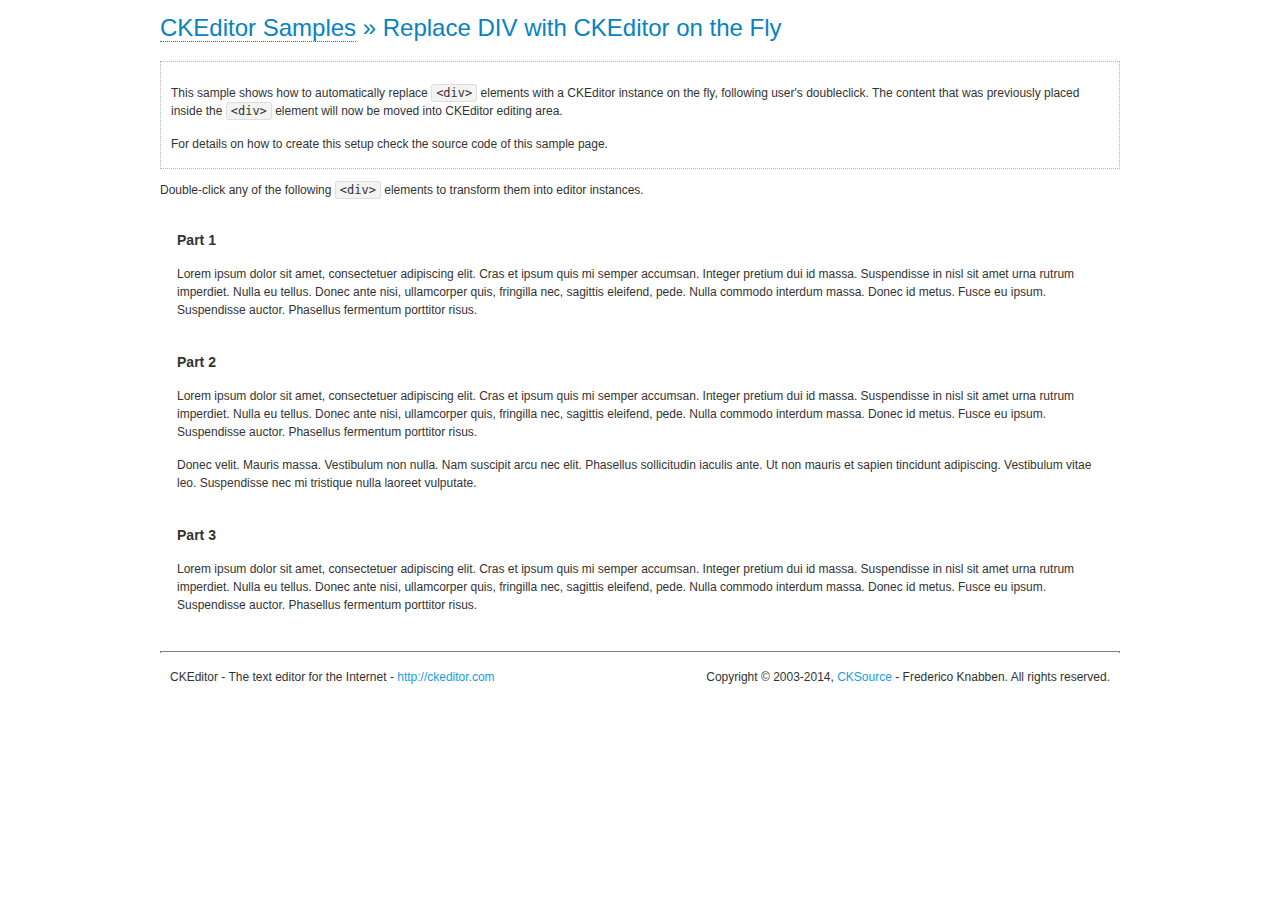
<file: ckeditor/samples/divreplace.html>
<!DOCTYPE html>
<!--
Copyright (c) 2003-2014, CKSource - Frederico Knabben. All rights reserved.
For licensing, see LICENSE.md or http://ckeditor.com/license
-->
<html>
<head>
	<meta charset="utf-8">
	<title>Replace DIV &mdash; CKEditor Sample</title>
	<script src="../ckeditor.js"></script>
	<link href="sample.css" rel="stylesheet">
	<style>

		div.editable
		{
			border: solid 2px transparent;
			padding-left: 15px;
			padding-right: 15px;
		}

		div.editable:hover
		{
			border-color: black;
		}

	</style>
	<script>

		// Uncomment the following code to test the "Timeout Loading Method".
		// CKEDITOR.loadFullCoreTimeout = 5;

		window.onload = function() {
			// Listen to the double click event.
			if ( window.addEventListener )
				document.body.addEventListener( 'dblclick', onDoubleClick, false );
			else if ( window.attachEvent )
				document.body.attachEvent( 'ondblclick', onDoubleClick );

		};

		function onDoubleClick( ev ) {
			// Get the element which fired the event. This is not necessarily the
			// element to which the event has been attached.
			var element = ev.target || ev.srcElement;

			// Find out the div that holds this element.
			var name;

			do {
				element = element.parentNode;
			}
			while ( element && ( name = element.nodeName.toLowerCase() ) &&
				( name != 'div' || element.className.indexOf( 'editable' ) == -1 ) && name != 'body' );

			if ( name == 'div' && element.className.indexOf( 'editable' ) != -1 )
				replaceDiv( element );
		}

		var editor;

		function replaceDiv( div ) {
			if ( editor )
				editor.destroy();

			editor = CKEDITOR.replace( div );
		}

	</script>
</head>
<body>
	<h1 class="samples">
		<a href="index.html">CKEditor Samples</a> &raquo; Replace DIV with CKEditor on the Fly
	</h1>
	<div class="description">
		<p>
			This sample shows how to automatically replace <code>&lt;div&gt;</code> elements
			with a CKEditor instance on the fly, following user's doubleclick. The content
			that was previously placed inside the <code>&lt;div&gt;</code> element will now
			be moved into CKEditor editing area.
		</p>
		<p>
			For details on how to create this setup check the source code of this sample page.
		</p>
	</div>
	<p>
		Double-click any of the following <code>&lt;div&gt;</code> elements to transform them into
		editor instances.
	</p>
	<div class="editable">
		<h3>
			Part 1
		</h3>
		<p>
			Lorem ipsum dolor sit amet, consectetuer adipiscing elit. Cras et ipsum quis mi
			semper accumsan. Integer pretium dui id massa. Suspendisse in nisl sit amet urna
			rutrum imperdiet. Nulla eu tellus. Donec ante nisi, ullamcorper quis, fringilla
			nec, sagittis eleifend, pede. Nulla commodo interdum massa. Donec id metus. Fusce
			eu ipsum. Suspendisse auctor. Phasellus fermentum porttitor risus.
		</p>
	</div>
	<div class="editable">
		<h3>
			Part 2
		</h3>
		<p>
			Lorem ipsum dolor sit amet, consectetuer adipiscing elit. Cras et ipsum quis mi
			semper accumsan. Integer pretium dui id massa. Suspendisse in nisl sit amet urna
			rutrum imperdiet. Nulla eu tellus. Donec ante nisi, ullamcorper quis, fringilla
			nec, sagittis eleifend, pede. Nulla commodo interdum massa. Donec id metus. Fusce
			eu ipsum. Suspendisse auctor. Phasellus fermentum porttitor risus.
		</p>
		<p>
			Donec velit. Mauris massa. Vestibulum non nulla. Nam suscipit arcu nec elit. Phasellus
			sollicitudin iaculis ante. Ut non mauris et sapien tincidunt adipiscing. Vestibulum
			vitae leo. Suspendisse nec mi tristique nulla laoreet vulputate.
		</p>
	</div>
	<div class="editable">
		<h3>
			Part 3
		</h3>
		<p>
			Lorem ipsum dolor sit amet, consectetuer adipiscing elit. Cras et ipsum quis mi
			semper accumsan. Integer pretium dui id massa. Suspendisse in nisl sit amet urna
			rutrum imperdiet. Nulla eu tellus. Donec ante nisi, ullamcorper quis, fringilla
			nec, sagittis eleifend, pede. Nulla commodo interdum massa. Donec id metus. Fusce
			eu ipsum. Suspendisse auctor. Phasellus fermentum porttitor risus.
		</p>
	</div>
	<div id="footer">
		<hr>
		<p>
			CKEditor - The text editor for the Internet - <a class="samples" href="http://ckeditor.com/">http://ckeditor.com</a>
		</p>
		<p id="copy">
			Copyright &copy; 2003-2014, <a class="samples" href="http://cksource.com/">CKSource</a> - Frederico
			Knabben. All rights reserved.
		</p>
	</div>
</body>
</html>
</file>
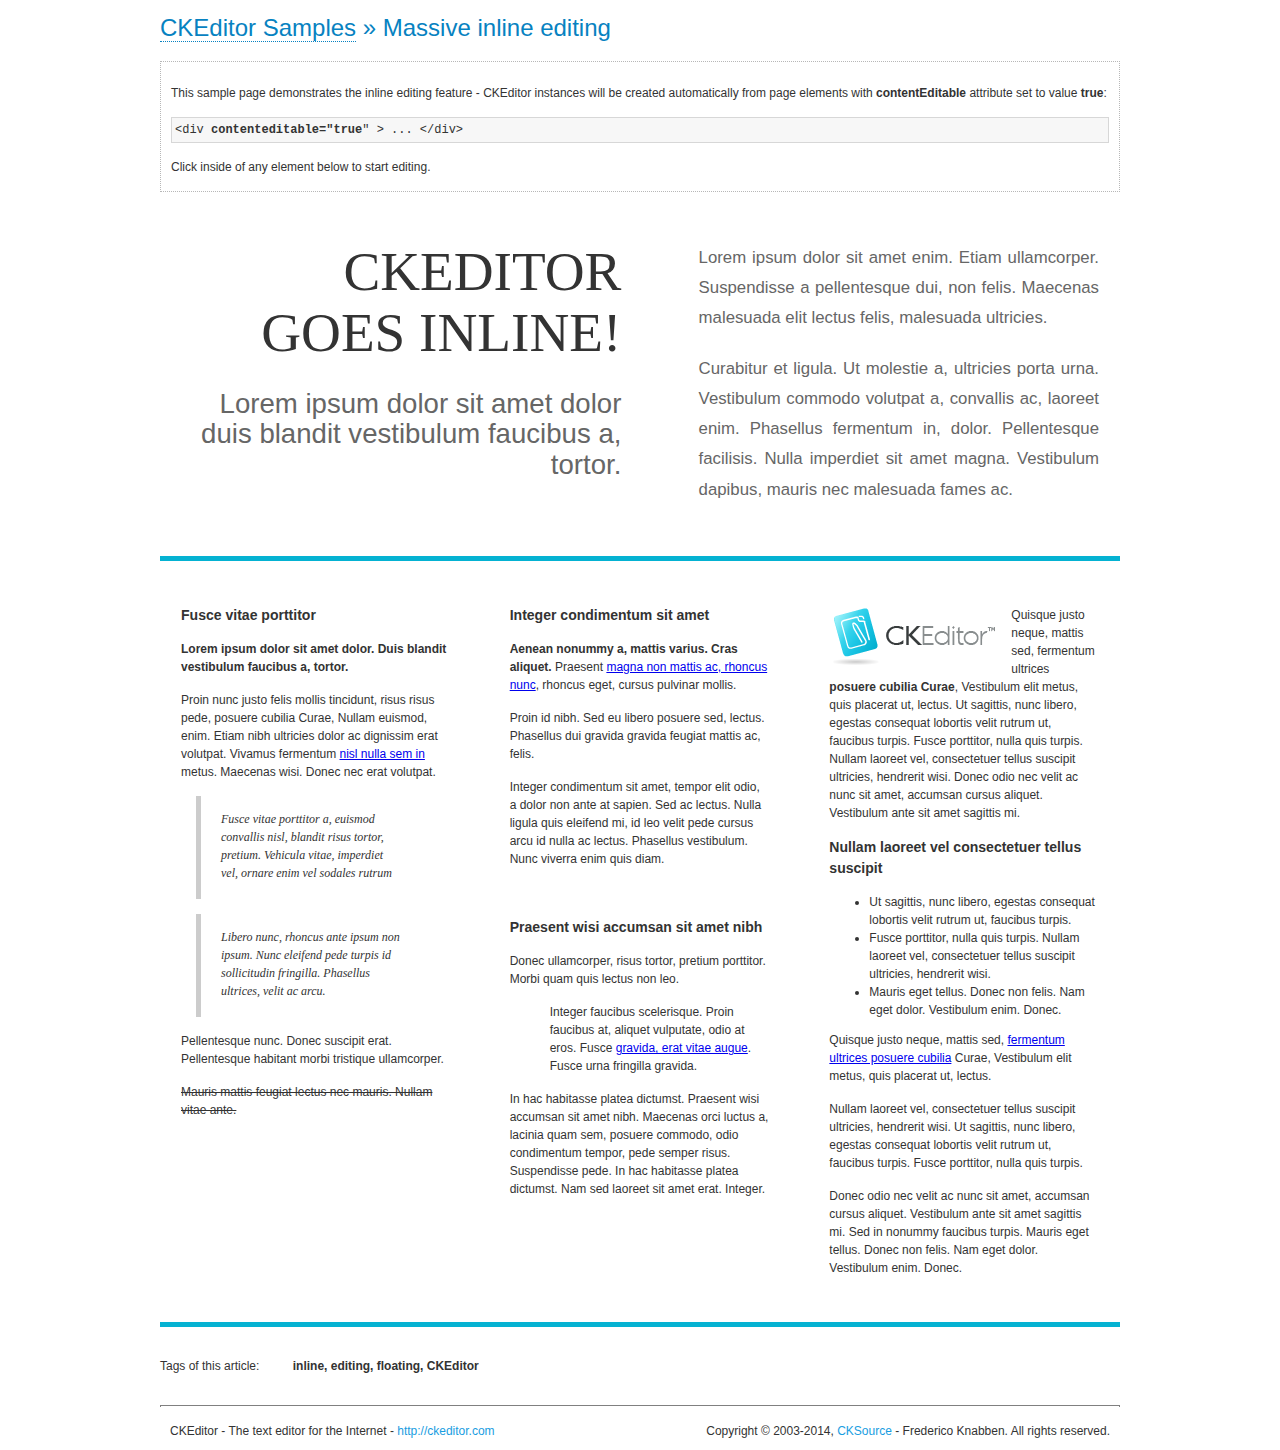
<file: ckeditor/samples/inlineall.html>
<!DOCTYPE html>
<!--
Copyright (c) 2003-2014, CKSource - Frederico Knabben. All rights reserved.
For licensing, see LICENSE.md or http://ckeditor.com/license
-->
<html>
<head>
	<meta charset="utf-8">
	<title>Massive inline editing &mdash; CKEditor Sample</title>
	<script src="../ckeditor.js"></script>
	<script>

		// This code is generally not necessary, but it is here to demonstrate
		// how to customize specific editor instances on the fly. This fits well
		// this demo because we have editable elements (like headers) that
		// require less features.

		// The "instanceCreated" event is fired for every editor instance created.
		CKEDITOR.on( 'instanceCreated', function( event ) {
			var editor = event.editor,
				element = editor.element;

			// Customize editors for headers and tag list.
			// These editors don't need features like smileys, templates, iframes etc.
			if ( element.is( 'h1', 'h2', 'h3' ) || element.getAttribute( 'id' ) == 'taglist' ) {
				// Customize the editor configurations on "configLoaded" event,
				// which is fired after the configuration file loading and
				// execution. This makes it possible to change the
				// configurations before the editor initialization takes place.
				editor.on( 'configLoaded', function() {

					// Remove unnecessary plugins to make the editor simpler.
					editor.config.removePlugins = 'colorbutton,find,flash,font,' +
						'forms,iframe,image,newpage,removeformat,' +
						'smiley,specialchar,stylescombo,templates';

					// Rearrange the layout of the toolbar.
					editor.config.toolbarGroups = [
						{ name: 'editing',		groups: [ 'basicstyles', 'links' ] },
						{ name: 'undo' },
						{ name: 'clipboard',	groups: [ 'selection', 'clipboard' ] },
						{ name: 'about' }
					];
				});
			}
		});

	</script>
	<link href="sample.css" rel="stylesheet">
	<style>

		/* The following styles are just to make the page look nice. */

		/* Workaround to show Arial Black in Firefox. */
		@font-face
		{
			font-family: 'arial-black';
			src: local('Arial Black');
		}

		*[contenteditable="true"]
		{
			padding: 10px;
		}

		#container
		{
			width: 960px;
			margin: 30px auto 0;
		}

		#header
		{
			overflow: hidden;
			padding: 0 0 30px;
			border-bottom: 5px solid #05B2D2;
			position: relative;
		}

		#headerLeft,
		#headerRight
		{
			width: 49%;
			overflow: hidden;
		}

		#headerLeft
		{
			float: left;
			padding: 10px 1px 1px;
		}

		#headerLeft h2,
		#headerLeft h3
		{
			text-align: right;
			margin: 0;
			overflow: hidden;
			font-weight: normal;
		}

		#headerLeft h2
		{
			font-family: "Arial Black",arial-black;
			font-size: 4.6em;
			line-height: 1.1;
			text-transform: uppercase;
		}

		#headerLeft h3
		{
			font-size: 2.3em;
			line-height: 1.1;
			margin: .2em 0 0;
			color: #666;
		}

		#headerRight
		{
			float: right;
			padding: 1px;
		}

		#headerRight p
		{
			line-height: 1.8;
			text-align: justify;
			margin: 0;
		}

		#headerRight p + p
		{
			margin-top: 20px;
		}

		#headerRight > div
		{
			padding: 20px;
			margin: 0 0 0 30px;
			font-size: 1.4em;
			color: #666;
		}

		#columns
		{
			color: #333;
			overflow: hidden;
			padding: 20px 0;
		}

		#columns > div
		{
			float: left;
			width: 33.3%;
		}

		#columns #column1 > div
		{
			margin-left: 1px;
		}

		#columns #column3 > div
		{
			margin-right: 1px;
		}

		#columns > div > div
		{
			margin: 0px 10px;
			padding: 10px 20px;
		}

		#columns blockquote
		{
			margin-left: 15px;
		}

		#tagLine
		{
			border-top: 5px solid #05B2D2;
			padding-top: 20px;
		}

		#taglist {
			display: inline-block;
			margin-left: 20px;
			font-weight: bold;
			margin: 0 0 0 20px;
		}

	</style>
</head>
<body>
<div>
	<h1 class="samples"><a href="index.html">CKEditor Samples</a> &raquo; Massive inline editing</h1>
	<div class="description">
		<p>This sample page demonstrates the inline editing feature - CKEditor instances will be created automatically from page elements with <strong>contentEditable</strong> attribute set to value <strong>true</strong>:</p>
		<pre class="samples">&lt;div <strong>contenteditable="true</strong>" &gt; ... &lt;/div&gt;</pre>
		<p>Click inside of any element below to start editing.</p>
	</div>
</div>
<div id="container">
	<div id="header">
		<div id="headerLeft">
			<h2 id="sampleTitle" contenteditable="true">
				CKEditor<br> Goes Inline!
			</h2>
			<h3 contenteditable="true">
				Lorem ipsum dolor sit amet dolor duis blandit vestibulum faucibus a, tortor.
			</h3>
		</div>
		<div id="headerRight">
			<div contenteditable="true">
				<p>
					Lorem ipsum dolor sit amet enim. Etiam ullamcorper. Suspendisse a pellentesque dui, non felis. Maecenas malesuada elit lectus felis, malesuada ultricies.
				</p>
				<p>
					Curabitur et ligula. Ut molestie a, ultricies porta urna. Vestibulum commodo volutpat a, convallis ac, laoreet enim. Phasellus fermentum in, dolor. Pellentesque facilisis. Nulla imperdiet sit amet magna. Vestibulum dapibus, mauris nec malesuada fames ac.
				</p>
			</div>
		</div>
	</div>
	<div id="columns">
		<div id="column1">
			<div contenteditable="true">
				<h3>
					Fusce vitae porttitor
				</h3>
				<p>
					<strong>
						Lorem ipsum dolor sit amet dolor. Duis blandit vestibulum faucibus a, tortor.
					</strong>
				</p>
				<p>
					Proin nunc justo felis mollis tincidunt, risus risus pede, posuere cubilia Curae, Nullam euismod, enim. Etiam nibh ultricies dolor ac dignissim erat volutpat. Vivamus fermentum <a href="http://ckeditor.com/">nisl nulla sem in</a> metus. Maecenas wisi. Donec nec erat volutpat.
				</p>
				<blockquote>
					<p>
						Fusce vitae porttitor a, euismod convallis nisl, blandit risus tortor, pretium.
						Vehicula vitae, imperdiet vel, ornare enim vel sodales rutrum
					</p>
				</blockquote>
				<blockquote>
					<p>
						Libero nunc, rhoncus ante ipsum non ipsum. Nunc eleifend pede turpis id sollicitudin fringilla. Phasellus ultrices, velit ac arcu.
					</p>
				</blockquote>
				<p>Pellentesque nunc. Donec suscipit erat. Pellentesque habitant morbi tristique ullamcorper.</p>
				<p><s>Mauris mattis feugiat lectus nec mauris. Nullam vitae ante.</s></p>
			</div>
		</div>
		<div id="column2">
			<div contenteditable="true">
				<h3>
					Integer condimentum sit amet
				</h3>
				<p>
					<strong>Aenean nonummy a, mattis varius. Cras aliquet.</strong>
					Praesent <a href="http://ckeditor.com/">magna non mattis ac, rhoncus nunc</a>, rhoncus eget, cursus pulvinar mollis.</p>
				<p>Proin id nibh. Sed eu libero posuere sed, lectus. Phasellus dui gravida gravida feugiat mattis ac, felis.</p>
				<p>Integer condimentum sit amet, tempor elit odio, a dolor non ante at sapien. Sed ac lectus. Nulla ligula quis eleifend mi, id leo velit pede cursus arcu id nulla ac lectus. Phasellus vestibulum. Nunc viverra enim quis diam.</p>
			</div>
			<div contenteditable="true">
				<h3>
					Praesent wisi accumsan sit amet nibh
				</h3>
				<p>Donec ullamcorper, risus tortor, pretium porttitor. Morbi quam quis lectus non leo.</p>
				<p style="margin-left: 40px; ">Integer faucibus scelerisque. Proin faucibus at, aliquet vulputate, odio at eros. Fusce <a href="http://ckeditor.com/">gravida, erat vitae augue</a>. Fusce urna fringilla gravida.</p>
				<p>In hac habitasse platea dictumst. Praesent wisi accumsan sit amet nibh. Maecenas orci luctus a, lacinia quam sem, posuere commodo, odio condimentum tempor, pede semper risus. Suspendisse pede. In hac habitasse platea dictumst. Nam sed laoreet sit amet erat. Integer.</p>
			</div>
		</div>
		<div id="column3">
			<div contenteditable="true">
				<p>
					<img src="assets/inlineall/logo.png" alt="CKEditor logo" style="float:left">
				</p>
				<p>Quisque justo neque, mattis sed, fermentum ultrices <strong>posuere cubilia Curae</strong>, Vestibulum elit metus, quis placerat ut, lectus. Ut sagittis, nunc libero, egestas consequat lobortis velit rutrum ut, faucibus turpis. Fusce porttitor, nulla quis turpis. Nullam laoreet vel, consectetuer tellus suscipit ultricies, hendrerit wisi. Donec odio nec velit ac nunc sit amet, accumsan cursus aliquet. Vestibulum ante sit amet sagittis mi.</p>
				<h3>
					Nullam laoreet vel consectetuer tellus suscipit
				</h3>
				<ul>
					<li>Ut sagittis, nunc libero, egestas consequat lobortis velit rutrum ut, faucibus turpis.</li>
					<li>Fusce porttitor, nulla quis turpis. Nullam laoreet vel, consectetuer tellus suscipit ultricies, hendrerit wisi.</li>
					<li>Mauris eget tellus. Donec non felis. Nam eget dolor. Vestibulum enim. Donec.</li>
				</ul>
				<p>Quisque justo neque, mattis sed, <a href="http://ckeditor.com/">fermentum ultrices posuere cubilia</a> Curae, Vestibulum elit metus, quis placerat ut, lectus.</p>
				<p>Nullam laoreet vel, consectetuer tellus suscipit ultricies, hendrerit wisi. Ut sagittis, nunc libero, egestas consequat lobortis velit rutrum ut, faucibus turpis. Fusce porttitor, nulla quis turpis.</p>
				<p>Donec odio nec velit ac nunc sit amet, accumsan cursus aliquet. Vestibulum ante sit amet sagittis mi. Sed in nonummy faucibus turpis. Mauris eget tellus. Donec non felis. Nam eget dolor. Vestibulum enim. Donec.</p>
			</div>
		</div>
	</div>
	<div id="tagLine">
		Tags of this article:
		<p id="taglist" contenteditable="true">
			inline, editing, floating, CKEditor
		</p>
	</div>
</div>
<div id="footer">
	<hr>
	<p>
		CKEditor - The text editor for the Internet - <a class="samples" href="http://ckeditor.com/">
			http://ckeditor.com</a>
	</p>
	<p id="copy">
		Copyright &copy; 2003-2014, <a class="samples" href="http://cksource.com/">CKSource</a>
		- Frederico Knabben. All rights reserved.
	</p>
</div>
</body>
</html>
</file>
<file: colorpicker/css/colorpicker.css>
.colorpicker {
	width: 356px;
	height: 176px;
	overflow: hidden;
	position: absolute;
	background: url(../images/colorpicker_background.png);
	font-family: Arial, Helvetica, sans-serif;
	display: none;
}
.colorpicker_color {
	width: 150px;
	height: 150px;
	left: 14px;
	top: 13px;
	position: absolute;
	background: #f00;
	overflow: hidden;
	cursor: crosshair;
}
.colorpicker_color div {
	position: absolute;
	top: 0;
	left: 0;
	width: 150px;
	height: 150px;
	background: url(../images/colorpicker_overlay.png);
}
.colorpicker_color div div {
	position: absolute;
	top: 0;
	left: 0;
	width: 11px;
	height: 11px;
	overflow: hidden;
	background: url(../images/colorpicker_select.gif);
	margin: -5px 0 0 -5px;
}
.colorpicker_hue {
	position: absolute;
	top: 13px;
	left: 171px;
	width: 35px;
	height: 150px;
	cursor: n-resize;
}
.colorpicker_hue div {
	position: absolute;
	width: 35px;
	height: 9px;
	overflow: hidden;
	background: url(../images/colorpicker_indic.gif) left top;
	margin: -4px 0 0 0;
	left: 0px;
}
.colorpicker_new_color {
	position: absolute;
	width: 60px;
	height: 30px;
	left: 213px;
	top: 13px;
	background: #f00;
}
.colorpicker_current_color {
	position: absolute;
	width: 60px;
	height: 30px;
	left: 283px;
	top: 13px;
	background: #f00;
}
.colorpicker input {
	background-color: transparent;
	border: 1px solid transparent;
	position: absolute;
	font-size: 10px;
	font-family: Arial, Helvetica, sans-serif;
	color: #898989;
	top: 4px;
	right: 11px;
	text-align: right;
	margin: 0;
	padding: 0;
	height: 11px;
}
.colorpicker_hex {
	position: absolute;
	width: 72px;
	height: 22px;
	background: url(../images/colorpicker_hex.png) top;
	left: 212px;
	top: 142px;
}
.colorpicker_hex input {
	right: 6px;
}
.colorpicker_field {
	height: 22px;
	width: 62px;
	background-position: top;
	position: absolute;
}
.colorpicker_field span {
	position: absolute;
	width: 12px;
	height: 22px;
	overflow: hidden;
	top: 0;
	right: 0;
	cursor: n-resize;
}
.colorpicker_rgb_r {
	background-image: url(../images/colorpicker_rgb_r.png);
	top: 52px;
	left: 212px;
}
.colorpicker_rgb_g {
	background-image: url(../images/colorpicker_rgb_g.png);
	top: 82px;
	left: 212px;
}
.colorpicker_rgb_b {
	background-image: url(../images/colorpicker_rgb_b.png);
	top: 112px;
	left: 212px;
}
.colorpicker_hsb_h {
	background-image: url(../images/colorpicker_hsb_h.png);
	top: 52px;
	left: 282px;
}
.colorpicker_hsb_s {
	background-image: url(../images/colorpicker_hsb_s.png);
	top: 82px;
	left: 282px;
}
.colorpicker_hsb_b {
	background-image: url(../images/colorpicker_hsb_b.png);
	top: 112px;
	left: 282px;
}
.colorpicker_submit {
	position: absolute;
	width: 22px;
	height: 22px;
	background: url(../images/colorpicker_submit.png) top;
	left: 322px;
	top: 142px;
	overflow: hidden;
}
.colorpicker_focus {
	background-position: center;
}
.colorpicker_hex.colorpicker_focus {
	background-position: bottom;
}
.colorpicker_submit.colorpicker_focus {
	background-position: bottom;
}
.colorpicker_slider {
	background-position: bottom;
}
</file>
<file: colorpicker/css/layout.css>
body,div,dl,dt,dd,ul,ol,li,h1,h2,h3,h4,h5,h6,pre,form,fieldset,input,textarea,p,blockquote,th,td { 
	margin:0;
	padding:0;
}
table {
	border-collapse:collapse;
	border-spacing:0;
}
fieldset,img { 
	border:0;
}
address,caption,cite,code,dfn,em,strong,th,var {
	font-style:normal;
	font-weight:normal;
}
ol,ul {
	list-style:none;
}
caption,th {
	text-align:left;
}
h1,h2,h3,h4,h5,h6 {
	font-size:100%;
	font-weight:normal;
}
q:before,q:after {
	content:'';
}
abbr,acronym { border:0;
}
html, body {
	background-color: #fff;
	font-family: Arial, Helvetica, sans-serif;
	font-size: 12px;
	line-height: 18px;
	color: #52697E;
}
body {
	text-align: center;
	overflow: auto;
}
.wrapper {
	width: 700px;
	margin: 0 auto;
	text-align: left;
}
h1 {
	font-size: 21px;
	height: 47px;
	line-height: 47px;
	text-transform: uppercase;
}
.navigationTabs {
	height: 23px;
	line-height: 23px;
	border-bottom: 1px solid #ccc;
}
.navigationTabs li {
	float: left;
	height: 23px;
	line-height: 23px;
	padding-right: 3px;
}
.navigationTabs li a{
	float: left;
	dispaly: block;
	height: 23px;
	line-height: 23px;
	padding: 0 10px;
	overflow: hidden;
	color: #52697E;
	background-color: #eee;
	position: relative;
	text-decoration: none;
}
.navigationTabs li a:hover {
	background-color: #f0f0f0;
}
.navigationTabs li a.active {
	background-color: #fff;
	border: 1px solid #ccc;
	border-bottom: 0px solid;
}
.tabsContent {
	border: 1px solid #ccc;
	border-top: 0px solid;
	width: 698px;
	overflow: hidden;
}
.tab {
	padding: 16px;
	display: none;
}
.tab h2 {
	font-weight: bold;
	font-size: 16px;
}
.tab h3 {
	font-weight: bold;
	font-size: 14px;
	margin-top: 20px;
}
.tab p {
	margin-top: 16px;
	clear: both;
}
.tab ul {
	margin-top: 16px;
	list-style: disc;
}
.tab li {
	margin: 10px 0 0 35px;
}
.tab a {
	color: #8FB0CF;
}
.tab strong {
	font-weight: bold;
}
.tab pre {
	font-size: 11px;
	margin-top: 20px;
	width: 668px;
	overflow: auto;
	clear: both;
}
.tab table {
	width: 100%;
}
.tab table td {
	padding: 6px 10px 6px 0;
	vertical-align: top;
}
.tab dt {
	margin-top: 16px;
}

#colorSelector {
	position: relative;
	width: 36px;
	height: 36px;
	background: url(../images/select.png);
}
#colorSelector div {
	position: absolute;
	top: 3px;
	left: 3px;
	width: 30px;
	height: 30px;
	background: url(../images/select.png) center;
}
#colorSelector2 {
	position: absolute;
	top: 0;
	left: 0;
	width: 36px;
	height: 36px;
	background: url(../images/select2.png);
}
#colorSelector2 div {
	position: absolute;
	top: 4px;
	left: 4px;
	width: 28px;
	height: 28px;
	background: url(../images/select2.png) center;
}
#colorpickerHolder2 {
	top: 32px;
	left: 0;
	width: 356px;
	height: 0;
	overflow: hidden;
	position: absolute;
}
#colorpickerHolder2 .colorpicker {
	background-image: url(../images/custom_background.png);
	position: absolute;
	bottom: 0;
	left: 0;
}
#colorpickerHolder2 .colorpicker_hue div {
	background-image: url(../images/custom_indic.gif);
}
#colorpickerHolder2 .colorpicker_hex {
	background-image: url(../images/custom_hex.png);
}
#colorpickerHolder2 .colorpicker_rgb_r {
	background-image: url(../images/custom_rgb_r.png);
}
#colorpickerHolder2 .colorpicker_rgb_g {
	background-image: url(../images/custom_rgb_g.png);
}
#colorpickerHolder2 .colorpicker_rgb_b {
	background-image: url(../images/custom_rgb_b.png);
}
#colorpickerHolder2 .colorpicker_hsb_s {
	background-image: url(../images/custom_hsb_s.png);
	display: none;
}
#colorpickerHolder2 .colorpicker_hsb_h {
	background-image: url(../images/custom_hsb_h.png);
	display: none;
}
#colorpickerHolder2 .colorpicker_hsb_b {
	background-image: url(../images/custom_hsb_b.png);
	display: none;
}
#colorpickerHolder2 .colorpicker_submit {
	background-image: url(../images/custom_submit.png);
}
#colorpickerHolder2 .colorpicker input {
	color: #778398;
}
#customWidget {
	position: relative;
	height: 36px;
}
</file>
<file: offline/offline-theme-default.css>
/* line 4, ../sass/_offline-theme-base.sass */
.offline-ui, .offline-ui *, .offline-ui:before, .offline-ui:after, .offline-ui *:before, .offline-ui *:after {
  -webkit-box-sizing: border-box;
  -moz-box-sizing: border-box;
  box-sizing: border-box;
}

/* line 7, ../sass/_offline-theme-base.sass */
.offline-ui {
  display: none;
  position: fixed;
  background: white;
  z-index: 2000;
  margin: auto;
  top: 0;
  left: 0;
  right: 0;
}
/* line 17, ../sass/_offline-theme-base.sass */
.offline-ui .offline-ui-content:before {
  display: inline;
}
/* line 20, ../sass/_offline-theme-base.sass */
.offline-ui .offline-ui-retry {
  -webkit-user-select: none;
  -moz-user-select: none;
  user-select: none;
  display: none;
}
/* line 24, ../sass/_offline-theme-base.sass */
.offline-ui .offline-ui-retry:before {
  display: inline;
}
/* line 29, ../sass/_offline-theme-base.sass */
.offline-ui.offline-ui-up.offline-ui-up-5s {
  display: block;
}
/* line 32, ../sass/_offline-theme-base.sass */
.offline-ui.offline-ui-down {
  display: block;
}
/* line 37, ../sass/_offline-theme-base.sass */
.offline-ui.offline-ui-down.offline-ui-waiting .offline-ui-retry {
  display: block;
}
/* line 42, ../sass/_offline-theme-base.sass */
.offline-ui.offline-ui-down.offline-ui-reconnect-failed-2s.offline-ui-waiting .offline-ui-retry {
  display: none;
}

@-webkit-keyframes offline-fadein {
  /* line 6, ../sass/_keyframes.sass */
  0% {
    opacity: 0;
  }

  /* line 8, ../sass/_keyframes.sass */
  100% {
    opacity: 1;
  }
}

@-moz-keyframes offline-fadein {
  /* line 6, ../sass/_keyframes.sass */
  0% {
    opacity: 0;
  }

  /* line 8, ../sass/_keyframes.sass */
  100% {
    opacity: 1;
  }
}

@-ms-keyframes offline-fadein {
  /* line 6, ../sass/_keyframes.sass */
  0% {
    opacity: 0;
  }

  /* line 8, ../sass/_keyframes.sass */
  100% {
    opacity: 1;
  }
}

@-o-keyframes offline-fadein {
  /* line 6, ../sass/_keyframes.sass */
  0% {
    opacity: 0;
  }

  /* line 8, ../sass/_keyframes.sass */
  100% {
    opacity: 1;
  }
}

@keyframes offline-fadein {
  /* line 6, ../sass/_keyframes.sass */
  0% {
    opacity: 0;
  }

  /* line 8, ../sass/_keyframes.sass */
  100% {
    opacity: 1;
  }
}

@-webkit-keyframes offline-fadeout-and-hide {
  /* line 20, ../sass/_keyframes.sass */
  0% {
    opacity: 1;
    display: block;
  }

  /* line 23, ../sass/_keyframes.sass */
  99% {
    opacity: 0;
    display: block;
  }

  /* line 26, ../sass/_keyframes.sass */
  100% {
    opacity: 0;
    display: none;
  }
}

@-moz-keyframes offline-fadeout-and-hide {
  /* line 20, ../sass/_keyframes.sass */
  0% {
    opacity: 1;
    display: block;
  }

  /* line 23, ../sass/_keyframes.sass */
  99% {
    opacity: 0;
    display: block;
  }

  /* line 26, ../sass/_keyframes.sass */
  100% {
    opacity: 0;
    display: none;
  }
}

@-ms-keyframes offline-fadeout-and-hide {
  /* line 20, ../sass/_keyframes.sass */
  0% {
    opacity: 1;
    display: block;
  }

  /* line 23, ../sass/_keyframes.sass */
  99% {
    opacity: 0;
    display: block;
  }

  /* line 26, ../sass/_keyframes.sass */
  100% {
    opacity: 0;
    display: none;
  }
}

@-o-keyframes offline-fadeout-and-hide {
  /* line 20, ../sass/_keyframes.sass */
  0% {
    opacity: 1;
    display: block;
  }

  /* line 23, ../sass/_keyframes.sass */
  99% {
    opacity: 0;
    display: block;
  }

  /* line 26, ../sass/_keyframes.sass */
  100% {
    opacity: 0;
    display: none;
  }
}

@keyframes offline-fadeout-and-hide {
  /* line 20, ../sass/_keyframes.sass */
  0% {
    opacity: 1;
    display: block;
  }

  /* line 23, ../sass/_keyframes.sass */
  99% {
    opacity: 0;
    display: block;
  }

  /* line 26, ../sass/_keyframes.sass */
  100% {
    opacity: 0;
    display: none;
  }
}

@-webkit-keyframes offline-rotation {
  /* line 64, ../sass/_keyframes.sass */
  0% {
    transform: rotate(0deg);
    -webkit-transform: rotate(0deg);
    -moz-transform: rotate(0deg);
    -ms-transform: rotate(0deg);
    -o-transform: rotate(0deg);
  }

  /* line 66, ../sass/_keyframes.sass */
  100% {
    transform: rotate(359deg);
    -webkit-transform: rotate(359deg);
    -moz-transform: rotate(359deg);
    -ms-transform: rotate(359deg);
    -o-transform: rotate(359deg);
  }
}

@-moz-keyframes offline-rotation {
  /* line 64, ../sass/_keyframes.sass */
  0% {
    transform: rotate(0deg);
    -webkit-transform: rotate(0deg);
    -moz-transform: rotate(0deg);
    -ms-transform: rotate(0deg);
    -o-transform: rotate(0deg);
  }

  /* line 66, ../sass/_keyframes.sass */
  100% {
    transform: rotate(359deg);
    -webkit-transform: rotate(359deg);
    -moz-transform: rotate(359deg);
    -ms-transform: rotate(359deg);
    -o-transform: rotate(359deg);
  }
}

@-ms-keyframes offline-rotation {
  /* line 64, ../sass/_keyframes.sass */
  0% {
    transform: rotate(0deg);
    -webkit-transform: rotate(0deg);
    -moz-transform: rotate(0deg);
    -ms-transform: rotate(0deg);
    -o-transform: rotate(0deg);
  }

  /* line 66, ../sass/_keyframes.sass */
  100% {
    transform: rotate(359deg);
    -webkit-transform: rotate(359deg);
    -moz-transform: rotate(359deg);
    -ms-transform: rotate(359deg);
    -o-transform: rotate(359deg);
  }
}

@-o-keyframes offline-rotation {
  /* line 64, ../sass/_keyframes.sass */
  0% {
    transform: rotate(0deg);
    -webkit-transform: rotate(0deg);
    -moz-transform: rotate(0deg);
    -ms-transform: rotate(0deg);
    -o-transform: rotate(0deg);
  }

  /* line 66, ../sass/_keyframes.sass */
  100% {
    transform: rotate(359deg);
    -webkit-transform: rotate(359deg);
    -moz-transform: rotate(359deg);
    -ms-transform: rotate(359deg);
    -o-transform: rotate(359deg);
  }
}

@keyframes offline-rotation {
  /* line 64, ../sass/_keyframes.sass */
  0% {
    transform: rotate(0deg);
    -webkit-transform: rotate(0deg);
    -moz-transform: rotate(0deg);
    -ms-transform: rotate(0deg);
    -o-transform: rotate(0deg);
  }

  /* line 66, ../sass/_keyframes.sass */
  100% {
    transform: rotate(359deg);
    -webkit-transform: rotate(359deg);
    -moz-transform: rotate(359deg);
    -ms-transform: rotate(359deg);
    -o-transform: rotate(359deg);
  }
}

/* line 21, ../sass/offline-theme-default.sass */
.offline-ui {
  -webkit-border-radius: 4px;
  -moz-border-radius: 4px;
  -ms-border-radius: 4px;
  -o-border-radius: 4px;
  border-radius: 4px;
  font-family: "Helvetica Neue", sans-serif;
  padding: 1em;
  top: 1em;
  width: 38em;
  max-width: 100%;
  overflow: hidden;
}
@media (max-width: 38em) {
  /* line 21, ../sass/offline-theme-default.sass */
  .offline-ui {
    -webkit-border-radius: 0;
    -moz-border-radius: 0;
    -ms-border-radius: 0;
    -o-border-radius: 0;
    border-radius: 0;
    top: 0;
  }
}
/* line 34, ../sass/offline-theme-default.sass */
.offline-ui .offline-ui-content:before {
  line-height: 1.25em;
}
/* line 37, ../sass/offline-theme-default.sass */
.offline-ui .offline-ui-retry {
  position: absolute;
  right: 3em;
  top: 0;
  bottom: 0;
  background: rgba(0, 0, 0, 0.1);
  text-decoration: none;
  color: inherit;
  line-height: 3.5em;
  height: 3.5em;
  margin: auto;
  padding: 0 1em;
}
/* line 50, ../sass/offline-theme-default.sass */
.offline-ui.offline-ui-up {
  -webkit-animation: offline-fadeout-and-hide forwards 0.5s 2s;
  -moz-animation: offline-fadeout-and-hide forwards 0.5s 2s;
  -ms-animation: offline-fadeout-and-hide forwards 0.5s 2s;
  -o-animation: offline-fadeout-and-hide forwards 0.5s 2s;
  animation: offline-fadeout-and-hide forwards 0.5s 2s;
  -webkit-backface-visibility: hidden;
  background: #d6e9c6;
  color: #468847;
}
/* line 55, ../sass/offline-theme-default.sass */
.offline-ui.offline-ui-down {
  -webkit-animation: offline-fadein 0.5s;
  -moz-animation: offline-fadein 0.5s;
  -ms-animation: offline-fadein 0.5s;
  -o-animation: offline-fadein 0.5s;
  animation: offline-fadein 0.5s;
  -webkit-backface-visibility: hidden;
  background: #ec8787;
  color: #551313;
}
/* line 60, ../sass/offline-theme-default.sass */
.offline-ui.offline-ui-down.offline-ui-connecting, .offline-ui.offline-ui-down.offline-ui-waiting {
  background: #f8ecad;
  color: #7c6d1f;
  padding-right: 3em;
}
/* line 65, ../sass/offline-theme-default.sass */
.offline-ui.offline-ui-down.offline-ui-connecting:after, .offline-ui.offline-ui-down.offline-ui-waiting:after {
  -webkit-animation: offline-rotation 0.7s linear infinite;
  -moz-animation: offline-rotation 0.7s linear infinite;
  -ms-animation: offline-rotation 0.7s linear infinite;
  -o-animation: offline-rotation 0.7s linear infinite;
  animation: offline-rotation 0.7s linear infinite;
  -webkit-backface-visibility: hidden;
  -webkit-border-radius: 50%;
  -moz-border-radius: 50%;
  -ms-border-radius: 50%;
  -o-border-radius: 50%;
  border-radius: 50%;
  content: " ";
  display: block;
  position: absolute;
  right: 1em;
  top: 0;
  bottom: 0;
  margin: auto;
  height: 1em;
  width: 1em;
  border: 2px solid rgba(0, 0, 0, 0);
  border-top-color: #7c6d1f;
  border-left-color: #7c6d1f;
  opacity: 0.7;
}
/* line 82, ../sass/offline-theme-default.sass */
.offline-ui.offline-ui-down.offline-ui-waiting {
  padding-right: 11em;
}
/* line 85, ../sass/offline-theme-default.sass */
.offline-ui.offline-ui-down.offline-ui-waiting.offline-ui-reconnect-failed-2s {
  padding-right: 0;
}
</file>
<file: ckeditor/samples/sample.css>
/*
Copyright (c) 2003-2014, CKSource - Frederico Knabben. All rights reserved.
For licensing, see LICENSE.md or http://ckeditor.com/license
*/

html, body, h1, h2, h3, h4, h5, h6, div, span, blockquote, p, address, form, fieldset, img, ul, ol, dl, dt, dd, li, hr, table, td, th, strong, em, sup, sub, dfn, ins, del, q, cite, var, samp, code, kbd, tt, pre
{
	line-height: 1.5;
}

body
{
	padding: 10px 30px;
}

input, textarea, select, option, optgroup, button, td, th
{
	font-size: 100%;
}

pre, code, kbd, samp, tt
{
	font-family: monospace,monospace;
	font-size: 1em;
}

body {
    width: 960px;
    margin: 0 auto;
}

code
{
	background: #f3f3f3;
	border: 1px solid #ddd;
	padding: 1px 4px;

	-moz-border-radius: 3px;
	-webkit-border-radius: 3px;
	border-radius: 3px;
}

abbr
{
	border-bottom: 1px dotted #555;
	cursor: pointer;
}

.new, .beta
{
	text-transform: uppercase;
	font-size: 10px;
	font-weight: bold;
	padding: 1px 4px;
	margin: 0 0 0 5px;
	color: #fff;
	float: right;

	-moz-border-radius: 3px;
	-webkit-border-radius: 3px;
	border-radius: 3px;
}

.new
{
	background: #FF7E00;
	border: 1px solid #DA8028;
	text-shadow: 0 1px 0 #C97626;

	-moz-box-shadow: 0 2px 3px 0 #FFA54E inset;
	-webkit-box-shadow: 0 2px 3px 0 #FFA54E inset;
	box-shadow: 0 2px 3px 0 #FFA54E inset;
}

.beta
{
	background: #18C0DF;
	border: 1px solid #19AAD8;
	text-shadow: 0 1px 0 #048CAD;
	font-style: italic;

	-moz-box-shadow: 0 2px 3px 0 #50D4FD inset;
	-webkit-box-shadow: 0 2px 3px 0 #50D4FD inset;
	box-shadow: 0 2px 3px 0 #50D4FD inset;
}

h1.samples
{
	color: #0782C1;
	font-size: 200%;
	font-weight: normal;
	margin: 0;
	padding: 0;
}

h1.samples a
{
	color: #0782C1;
	text-decoration: none;
	border-bottom: 1px dotted #0782C1;
}

.samples a:hover
{
	border-bottom: 1px dotted #0782C1;
}

h2.samples
{
	color: #000000;
	font-size: 130%;
	margin: 15px 0 0 0;
	padding: 0;
}

p, blockquote, address, form, pre, dl, h1.samples, h2.samples
{
	margin-bottom: 15px;
}

ul.samples
{
	margin-bottom: 15px;
}

.clear
{
	clear: both;
}

fieldset
{
	margin: 0;
	padding: 10px;
}

body, input, textarea
{
	color: #333333;
	font-family: Arial, Helvetica, sans-serif;
}

body
{
	font-size: 75%;
}

a.samples
{
	color: #189DE1;
	text-decoration: none;
}

form
{
	margin: 0;
	padding: 0;
}

pre.samples
{
	background-color: #F7F7F7;
	border: 1px solid #D7D7D7;
	overflow: auto;
	padding: 0.25em;
	white-space: pre-wrap; /* CSS 2.1 */
	word-wrap: break-word; /* IE7 */
	-moz-tab-size: 4;
	-o-tab-size: 4;
	-webkit-tab-size: 4;
	tab-size: 4;
}

#footer
{
	clear: both;
	padding-top: 10px;
}

#footer hr
{
	margin: 10px 0 15px 0;
	height: 1px;
	border: solid 1px gray;
	border-bottom: none;
}

#footer p
{
	margin: 0 10px 10px 10px;
	float: left;
}

#footer #copy
{
	float: right;
}

#outputSample
{
	width: 100%;
	table-layout: fixed;
}

#outputSample thead th
{
	color: #dddddd;
	background-color: #999999;
	padding: 4px;
	white-space: nowrap;
}

#outputSample tbody th
{
	vertical-align: top;
	text-align: left;
}

#outputSample pre
{
	margin: 0;
	padding: 0;
}

.description
{
	border: 1px dotted #B7B7B7;
	margin-bottom: 10px;
	padding: 10px 10px 0;
	overflow: hidden;
}

label
{
	display: block;
	margin-bottom: 6px;
}

/**
 *	CKEditor editables are automatically set with the "cke_editable" class
 *	plus cke_editable_(inline|themed) depending on the editor type.
 */

/* Style a bit the inline editables. */
.cke_editable.cke_editable_inline
{
	cursor: pointer;
}

/* Once an editable element gets focused, the "cke_focus" class is
   added to it, so we can style it differently. */
.cke_editable.cke_editable_inline.cke_focus
{
	box-shadow: inset 0px 0px 20px 3px #ddd, inset 0 0 1px #000;
	outline: none;
	background: #eee;
	cursor: text;
}

/* Avoid pre-formatted overflows inline editable. */
.cke_editable_inline pre
{
	white-space: pre-wrap;
	word-wrap: break-word;
}

/**
 *	Samples index styles.
 */

.twoColumns,
.twoColumnsLeft,
.twoColumnsRight
{
	overflow: hidden;
}

.twoColumnsLeft,
.twoColumnsRight
{
	width: 45%;
}

.twoColumnsLeft
{
	float: left;
}

.twoColumnsRight
{
	float: right;
}

dl.samples
{
	padding: 0 0 0 40px;
}
dl.samples > dt
{
	display: list-item;
	list-style-type: disc;
	list-style-position: outside;
	margin: 0 0 3px;
}
dl.samples > dd
{
	margin: 0 0 3px;
}
.warning
{
    color: #ff0000;
	background-color: #FFCCBA;
    border: 2px dotted #ff0000;
	padding: 15px 10px;
	margin: 10px 0;
}

/* Used on inline samples */

blockquote
{
	font-style: italic;
	font-family: Georgia, Times, "Times New Roman", serif;
	padding: 2px 0;
	border-style: solid;
	border-color: #ccc;
	border-width: 0;
}

.cke_contents_ltr blockquote
{
	padding-left: 20px;
	padding-right: 8px;
	border-left-width: 5px;
}

.cke_contents_rtl blockquote
{
	padding-left: 8px;
	padding-right: 20px;
	border-right-width: 5px;
}

img.right {
    border: 1px solid #ccc;
    float: right;
    margin-left: 15px;
    padding: 5px;
}

img.left {
    border: 1px solid #ccc;
    float: left;
    margin-right: 15px;
    padding: 5px;
}
</file>
<file: colorbox/example4/colorbox.css>
/*
    Colorbox Core Style:
    The following CSS is consistent between example themes and should not be altered.
*/
#colorbox, #cboxOverlay, #cboxWrapper{position:absolute; top:0; left:0; z-index:9999; overflow:hidden; -webkit-transform: translate3d(0,0,0);}
#cboxWrapper {max-width:none;}
#cboxOverlay{position:fixed; width:100%; height:100%;}
#cboxMiddleLeft, #cboxBottomLeft{clear:left;}
#cboxContent{position:relative;}
#cboxLoadedContent{overflow:auto; -webkit-overflow-scrolling: touch;}
#cboxTitle{margin:0;}
#cboxLoadingOverlay, #cboxLoadingGraphic{position:absolute; top:0; left:0; width:100%; height:100%;}
#cboxPrevious, #cboxNext, #cboxClose, #cboxSlideshow{cursor:pointer;}
.cboxPhoto{float:left; margin:auto; border:0; display:block; max-width:none; -ms-interpolation-mode:bicubic;}
.cboxIframe{width:100%; height:100%; display:block; border:0; padding:0; margin:0;}
#colorbox, #cboxContent, #cboxLoadedContent{box-sizing:content-box; -moz-box-sizing:content-box; -webkit-box-sizing:content-box;}

/* 
    User Style:
    Change the following styles to modify the appearance of Colorbox.  They are
    ordered & tabbed in a way that represents the nesting of the generated HTML.
*/
#cboxOverlay{background:#fff; opacity: 0.9; filter: alpha(opacity = 90);}
#colorbox{outline:0;}
    #cboxTopLeft{width:25px; height:25px; background:url(images/border1.png) no-repeat 0 0;}
    #cboxTopCenter{height:25px; background:url(images/border1.png) repeat-x 0 -50px;}
    #cboxTopRight{width:25px; height:25px; background:url(images/border1.png) no-repeat -25px 0;}
    #cboxBottomLeft{width:25px; height:25px; background:url(images/border1.png) no-repeat 0 -25px;}
    #cboxBottomCenter{height:25px; background:url(images/border1.png) repeat-x 0 -75px;}
    #cboxBottomRight{width:25px; height:25px; background:url(images/border1.png) no-repeat -25px -25px;}
    #cboxMiddleLeft{width:25px; background:url(images/border2.png) repeat-y 0 0;}
    #cboxMiddleRight{width:25px; background:url(images/border2.png) repeat-y -25px 0;}
    #cboxContent{background:#fff; overflow:hidden;}
        .cboxIframe{background:#fff;}
        #cboxError{padding:50px; border:1px solid #ccc;}
        #cboxLoadedContent{margin-bottom:20px;}
        #cboxTitle{position:absolute; bottom:0px; left:0; text-align:center; width:100%; color:#999;}
        #cboxCurrent{position:absolute; bottom:0px; left:100px; color:#999;}
        #cboxLoadingOverlay{background:#fff url(images/loading.gif) no-repeat 5px 5px;}

        /* these elements are buttons, and may need to have additional styles reset to avoid unwanted base styles */
        #cboxPrevious, #cboxNext, #cboxSlideshow, #cboxClose {border:0; padding:0; margin:0; overflow:visible; width:auto; background:none; }
        
        /* avoid outlines on :active (mouseclick), but preserve outlines on :focus (tabbed navigating) */
        #cboxPrevious:active, #cboxNext:active, #cboxSlideshow:active, #cboxClose:active {outline:0;}

        #cboxSlideshow{position:absolute; bottom:0px; right:42px; color:#444;}
        #cboxPrevious{position:absolute; bottom:0px; left:0; color:#444;}
        #cboxNext{position:absolute; bottom:0px; left:63px; color:#444;}
        #cboxClose{position:absolute; bottom:0; right:0; display:block; color:#444;}

/*
  The following fixes a problem where IE7 and IE8 replace a PNG's alpha transparency with a black fill
  when an alpha filter (opacity change) is set on the element or ancestor element.  This style is not applied to or needed in IE9.
  See: http://jacklmoore.com/notes/ie-transparency-problems/
*/
.cboxIE #cboxTopLeft,
.cboxIE #cboxTopCenter,
.cboxIE #cboxTopRight,
.cboxIE #cboxBottomLeft,
.cboxIE #cboxBottomCenter,
.cboxIE #cboxBottomRight,
.cboxIE #cboxMiddleLeft,
.cboxIE #cboxMiddleRight {
    filter: progid:DXImageTransform.Microsoft.gradient(startColorstr=#00FFFFFF,endColorstr=#00FFFFFF);
}
</file>
<file: offline/offline-language-english.min.css>
.offline-ui .offline-ui-retry:before{content:"Reconnect"}.offline-ui.offline-ui-up .offline-ui-content:before{content:"Your computer is connected to the internet."}@media (max-width:1024px){.offline-ui.offline-ui-up .offline-ui-content:before{content:"Your device is connected to the internet."}}@media (max-width:568px){.offline-ui.offline-ui-up .offline-ui-content:before{content:"Your device is connected."}}.offline-ui.offline-ui-down .offline-ui-content:before{content:"Your computer lost its internet connection."}@media (max-width:1024px){.offline-ui.offline-ui-down .offline-ui-content:before{content:"Your device lost its internet connection."}}@media (max-width:568px){.offline-ui.offline-ui-down .offline-ui-content:before{content:"Your device isn't connected."}}.offline-ui.offline-ui-down.offline-ui-connecting .offline-ui-content:before,.offline-ui.offline-ui-down.offline-ui-connecting-2s .offline-ui-content:before{content:"Attempting to reconnect..."}.offline-ui.offline-ui-down.offline-ui-waiting .offline-ui-content[data-retry-in-unit=second]:before{content:"Connection lost. Reconnecting in " attr(data-retry-in-value) " seconds..."}@media (max-width:568px){.offline-ui.offline-ui-down.offline-ui-waiting .offline-ui-content[data-retry-in-unit=second]:before{content:"Reconnecting in " attr(data-retry-in-value) "s..."}}.offline-ui.offline-ui-down.offline-ui-waiting .offline-ui-content[data-retry-in-unit=second][data-retry-in-value="1"]:before{content:"Connection lost. Reconnecting in " attr(data-retry-in-value) " second..."}@media (max-width:568px){.offline-ui.offline-ui-down.offline-ui-waiting .offline-ui-content[data-retry-in-unit=second][data-retry-in-value="1"]:before{content:"Reconnecting in " attr(data-retry-in-value) "s..."}}.offline-ui.offline-ui-down.offline-ui-waiting .offline-ui-content[data-retry-in-unit=minute]:before{content:"Connection lost. Reconnecting in " attr(data-retry-in-value) " minutes..."}@media (max-width:568px){.offline-ui.offline-ui-down.offline-ui-waiting .offline-ui-content[data-retry-in-unit=minute]:before{content:"Reconnecting in " attr(data-retry-in-value) "m..."}}.offline-ui.offline-ui-down.offline-ui-waiting .offline-ui-content[data-retry-in-unit=minute][data-retry-in-value="1"]:before{content:"Connection lost. Reconnecting in " attr(data-retry-in-value) " minute..."}@media (max-width:568px){.offline-ui.offline-ui-down.offline-ui-waiting .offline-ui-content[data-retry-in-unit=minute][data-retry-in-value="1"]:before{content:"Reconnecting in " attr(data-retry-in-value) "m..."}}.offline-ui.offline-ui-down.offline-ui-waiting .offline-ui-content[data-retry-in-unit=hour]:before{content:"Connection lost. Reconnecting in " attr(data-retry-in-value) " hours..."}@media (max-width:568px){.offline-ui.offline-ui-down.offline-ui-waiting .offline-ui-content[data-retry-in-unit=hour]:before{content:"Reconnecting in " attr(data-retry-in-value) "h..."}}.offline-ui.offline-ui-down.offline-ui-waiting .offline-ui-content[data-retry-in-unit=hour][data-retry-in-value="1"]:before{content:"Connection lost. Reconnecting in " attr(data-retry-in-value) " hour..."}@media (max-width:568px){.offline-ui.offline-ui-down.offline-ui-waiting .offline-ui-content[data-retry-in-unit=hour][data-retry-in-value="1"]:before{content:"Reconnecting in " attr(data-retry-in-value) "h..."}}.offline-ui.offline-ui-down.offline-ui-reconnect-failed-2s.offline-ui-waiting .offline-ui-retry{display:none}.offline-ui.offline-ui-down.offline-ui-reconnect-failed-2s .offline-ui-content:before{content:"Connection attempt failed."}
</file>
